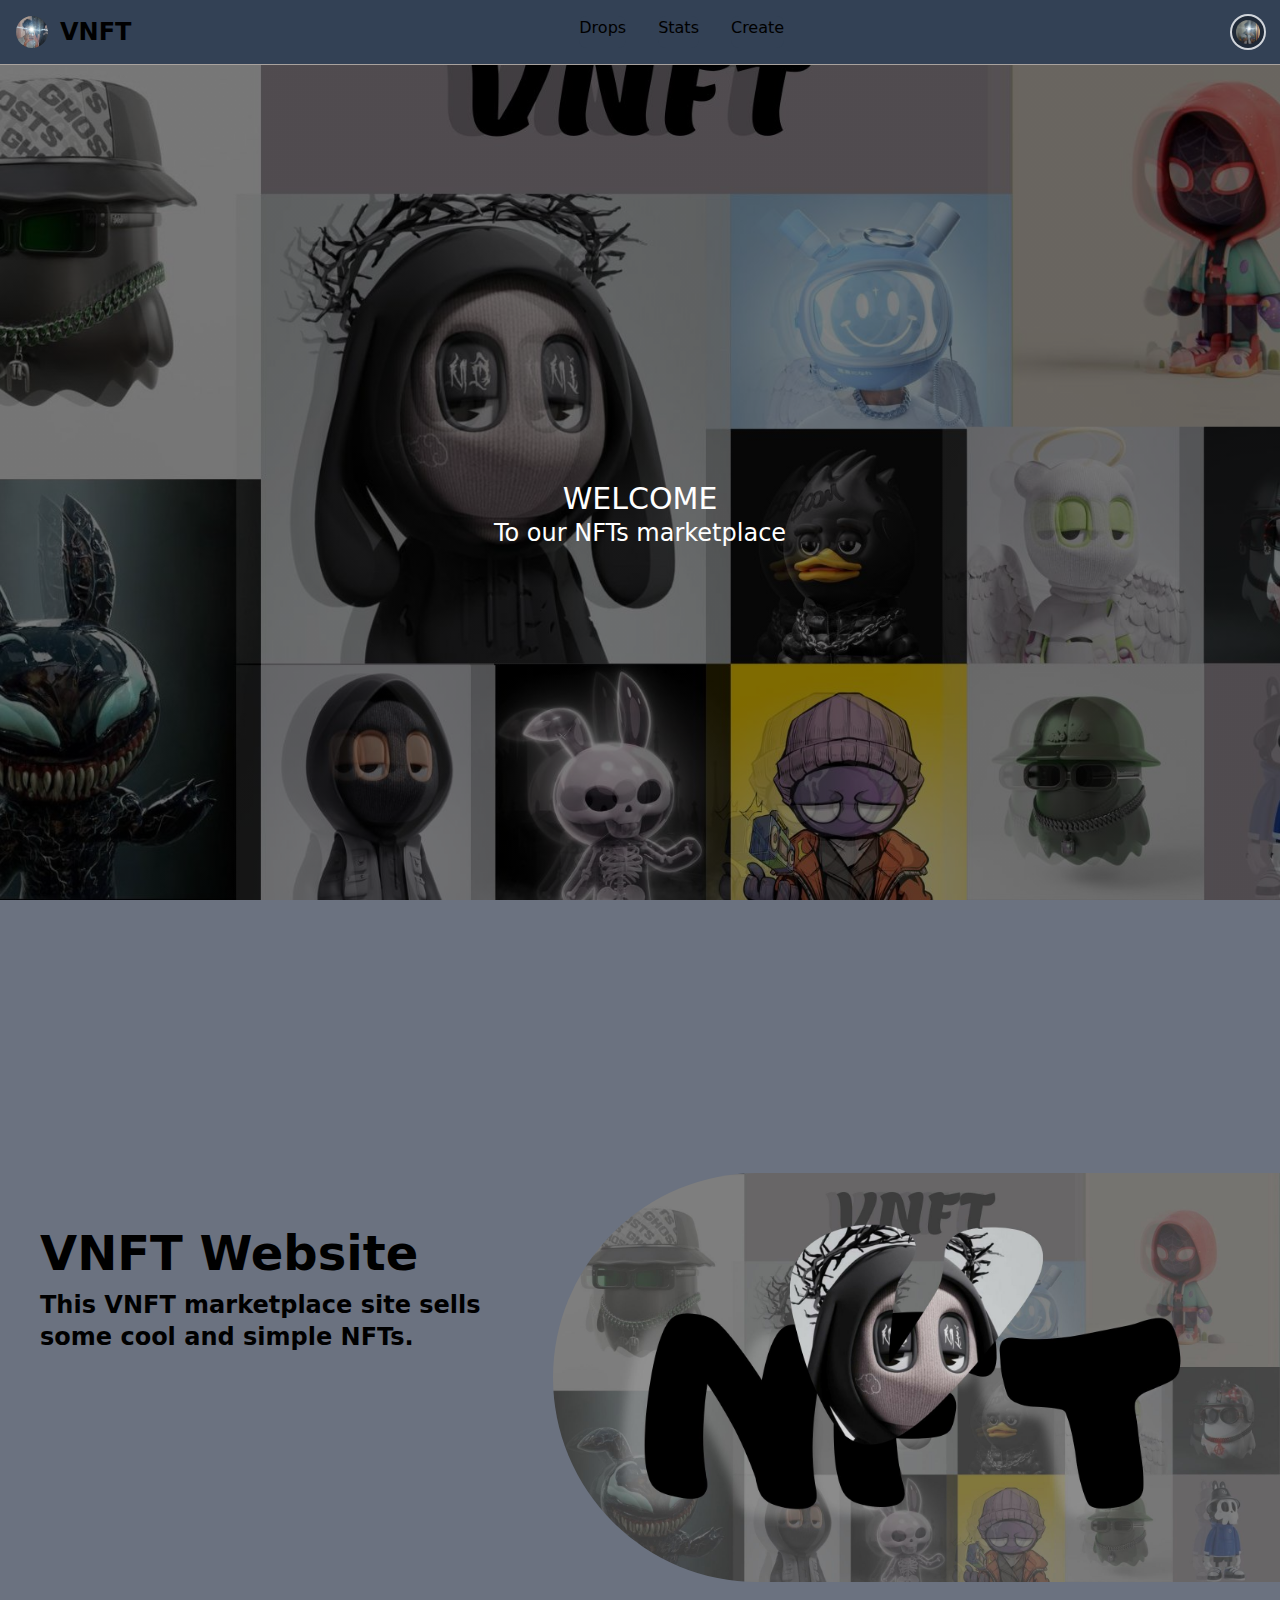
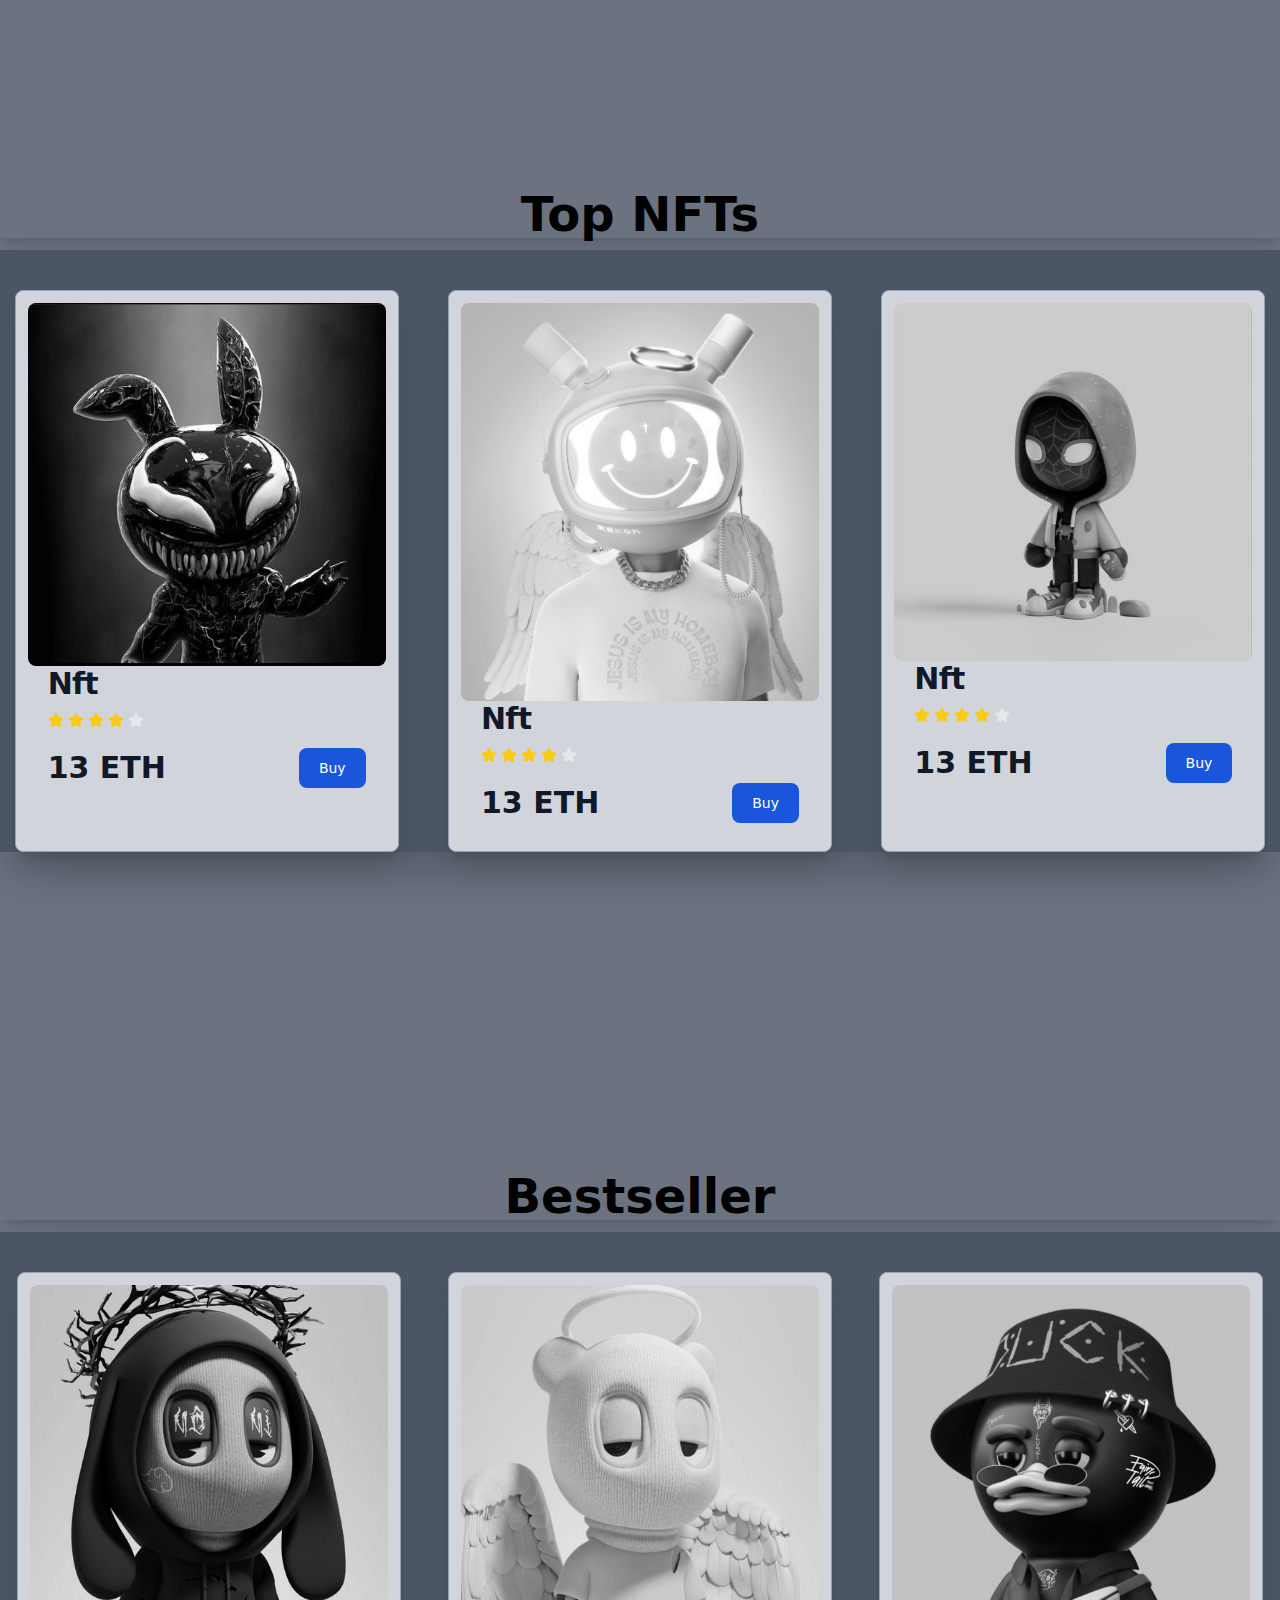
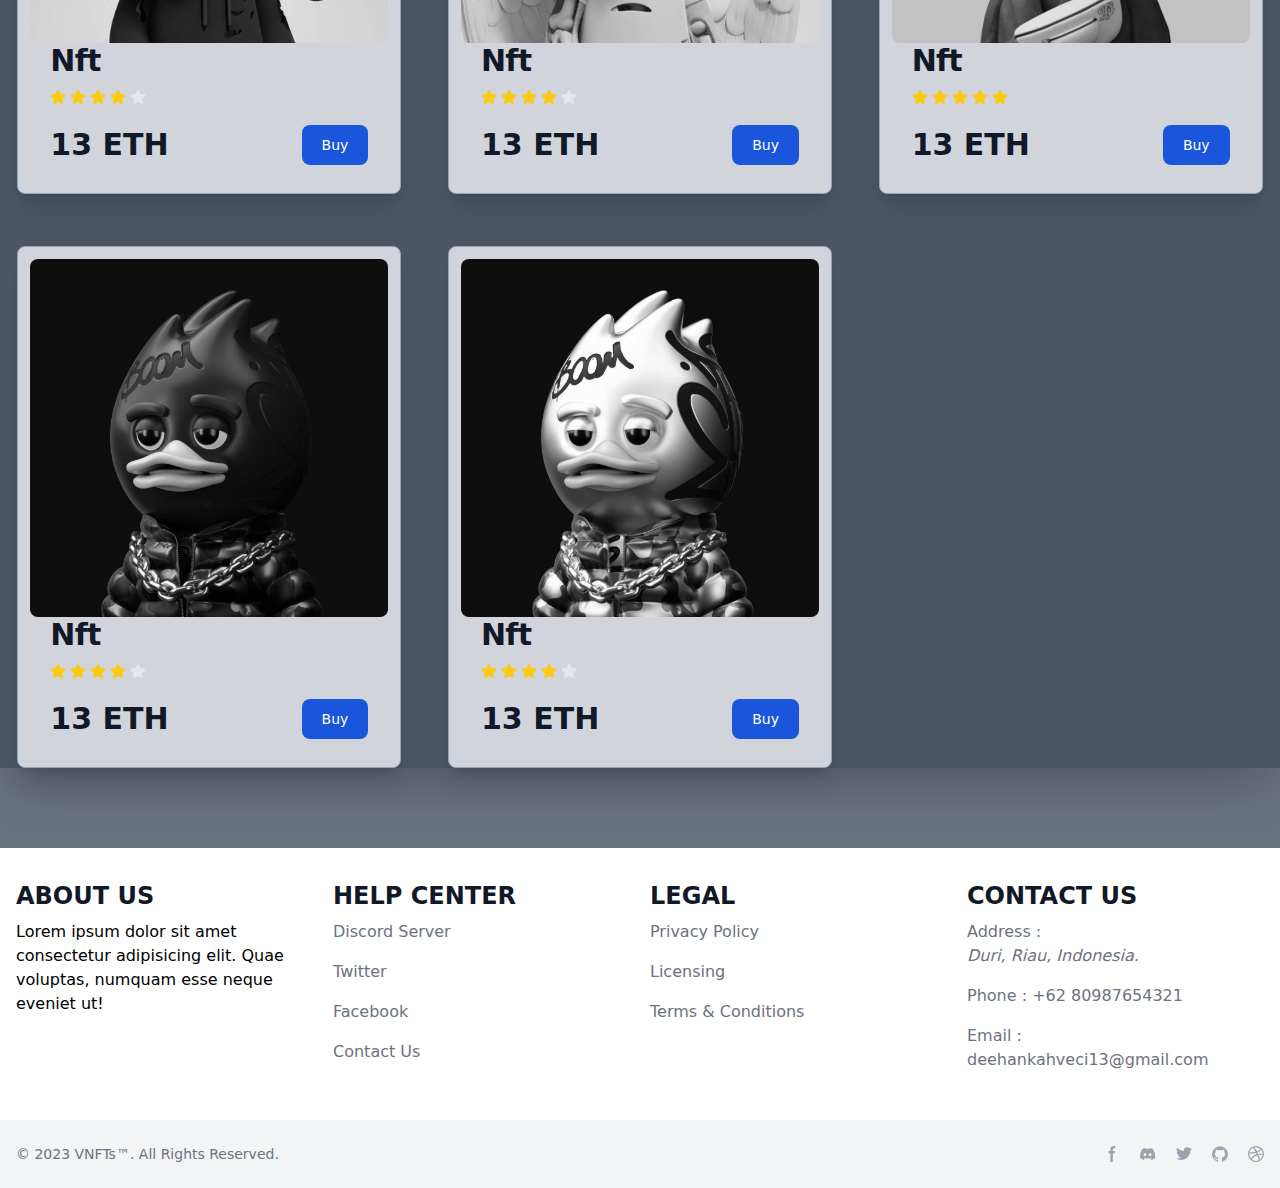
<file: src/public/index.html>
<!DOCTYPE html>
<html lang="en">

<head>
    <meta charset="UTF-8">
    <meta name="viewport" content="width=device-width, initial-scale=1.0">
    <title>VNFT</title>

    <link rel="stylesheet" href="./style.css">

    <link rel="stylesheet" href="https://cdnjs.cloudflare.com/ajax/libs/font-awesome/6.5.1/css/all.min.css"
        integrity="sha512-DTOQO9RWCH3ppGqcWaEA1BIZOC6xxalwEsw9c2QQeAIftl+Vegovlnee1c9QX4TctnWMn13TZye+giMm8e2LwA=="
        crossorigin="anonymous" referrerpolicy="no-referrer" />

</head>


<style>
    .banner {
        height: 100vh;
        background-image: linear-gradient(rgba(0, 0, 0, 0.5), rgba(0, 0, 0, 0.5)), url("./image/vnft.jpg");
        background-repeat: no-repeat;
        background-size: cover;
        background-position: center;
        background-attachment: fixed;
    }

    .banner-content {
        justify-content: center;
        align-items: center;
        height: 100%;
        display: flex;
        flex-direction: column;
        text-align: center;
    }
</style>


<body class="bg-gray-500">


    <!-- navbar -->
    <nav
        class="bg-slate-700 dark:bg-gray-900 static w-full z-20 top-0 start-0 border-b border-stone-400 dark:border-gray-600">
        <div class="max-w-screen-xl flex flex-wrap items-center justify-between mx-auto p-4">
            <a href="" class="flex items-center space-x-3 rtl:space-x-reverse">
                <img src="./image/KVC (12)agn.jpg" class="h-8 rounded-full" alt="Flowbite Logo">
                <span class="self-center text-2xl font-bold whitespace-nowrap dark:text-white">VNFT</span>
            </a>

            <div class="flex items-center md:order-2 space-x-3 md:space-x-0 rtl:space-x-reverse">
                <button type="button"
                    class="flex text-sm bg-gray-800 rounded-full md:me-0 focus:ring-4 focus:ring-gray-300 dark:focus:ring-gray-600"
                    id="user-menu-button" aria-expanded="false" data-dropdown-toggle="user-dropdown"
                    data-dropdown-placement="bottom">
                    <span class="sr-only">Open user menu</span>
                    <img class="w-8 h-8 p-1 rounded-full ring-2 ring-gray-300 dark:ring-gray-500"
                        src="./image/KVC (again).jpg" alt="user photo">
                </button>
                <!-- Dropdown menu -->
                <div class="z-50 hidden my-4 text-base list-none bg-slate-700 divide-y divide-gray-500 rounded-lg shadow dark:bg-gray-700 dark:divide-gray-600"
                    id="user-dropdown">
                    <div class="px-4 py-3">
                        <span class="block text-sm text-white dark:text-white">Deehan Kahveci</span>
                        <span
                            class="block text-sm  text-white truncate dark:text-gray-400">ahmeddeehanmurakahveci@gmail.com</span>
                    </div>
                    <ul class="py-2" aria-labelledby="user-menu-button">
                        <li>
                            <a href="#"
                                class="block px-4 py-2 text-sm text-white hover:bg-gray-100 dark:hover:bg-gray-600 dark:text-gray-200 hover:text-black">Dashboard</a>
                        </li>
                        <li>
                            <a href="#"
                                class="block px-4 py-2 text-sm text-white hover:bg-gray-100 dark:hover:bg-gray-600 dark:text-gray-200 hover:text-black">Settings</a>
                        </li>
                        <li>
                            <a href="#"
                                class="block px-4 py-2 text-sm text-white hover:bg-gray-100 dark:hover:bg-gray-600 dark:text-gray-200 hover:text-black">Sign
                                out</a>
                        </li>
                    </ul>
                </div>
                <button data-collapse-toggle="navbar-user" type="button"
                    class="inline-flex items-center p-2 w-10 h-10 justify-center text-sm text-gray-500 rounded-lg md:hidden hover:bg-gray-100 focus:outline-none focus:ring-2 focus:ring-gray-200 dark:text-gray-400 dark:hover:bg-gray-700 dark:focus:ring-gray-600"
                    aria-controls="navbar-user" aria-expanded="false">
                    <span class="sr-only">Open main menu</span>
                    <svg class="w-5 h-5" aria-hidden="true" xmlns="http://www.w3.org/2000/svg" fill="none"
                        viewBox="0 0 17 14">
                        <path stroke="currentColor" stroke-linecap="round" stroke-linejoin="round" stroke-width="2"
                            d="M1 1h15M1 7h15M1 13h15" />
                    </svg>
                </button>
            </div>
            <div class="items-center justify-between hidden w-full md:flex md:w-auto md:order-1" id="navbar-user">
                <ul
                    class="flex flex-col font-medium p-4 md:p-0 mt-4 border border-gray-100 rounded-lg bg-slate-700 md:space-x-8 rtl:space-x-reverse md:flex-row md:mt-0 md:border-0 md:bg-slate-700 dark:bg-gray-800 md:dark:bg-gray-900 dark:border-gray-700">

                    <!-- dropdown 1 -->
                    <button id="dropdownDefaultButton" data-dropdown-toggle="dropdown"
                        class="text-black bg-slate-700 rounded-lg text-medium text-center items-center"
                        type="button">Drops<svg class="w-2 h-2">
                            <path />
                        </svg>
                    </button>

                    <div id="dropdown"
                        class="z-10 hidden bg-slate-700 divide-y divide-gray-100 rounded-lg shadow w-44 dark:bg-gray-700">
                        <ul class="py-2 text-sm text-black dark:text-gray-200" aria-labelledby="dropdownDefaultButton">
                            <li>
                                <a href="#"
                                    class="block px-4 py-2 hover:bg-gray-100 dark:hover:bg-gray-300 dark:hover:text-white">Featured</a>
                            </li>
                            <li>
                                <a href="#"
                                    class="block px-4 py-2 hover:bg-gray-100 dark:hover:bg-gray-300 dark:hover:text-white">Learn
                                    more</a>
                            </li>
                        </ul>
                    </div>

                    <!-- dropdown 2 -->
                    <button id="dropdownDefaultButton2" data-dropdown-toggle="dropdown2"
                        class="text-black bg-slate-700 rounded-lg text-medium text-center items-center"
                        type="button">Stats<svg class="w-2 h-2">
                            <path />
                        </svg>
                    </button>

                    <div id="dropdown2"
                        class="z-10 hidden bg-slate-700 divide-y rounded-lg shadow w-44 dark:bg-gray-700">
                        <ul class="py-2 text-sm text-black dark:text-gray-200" aria-labelledby="dropdownDefaultButton2">
                            <li>
                                <a href="#"
                                    class="block px-4 py-2 hover:bg-gray-100 dark:hover:bg-gray-600 dark:hover:text-white">Rankings</a>
                            </li>
                            <li>
                                <a href="#"
                                    class="block px-4 py-2 hover:bg-gray-100 dark:hover:bg-gray-600 dark:hover:text-white">Activity</a>
                            </li>
                        </ul>
                    </div>

                    <!-- dropdown 3 -->
                    <button id="dropdownn"
                        class="text-black bg-slate-700 rounded-lg text-medium text-center items-center"
                        type="button">Create<svg class="w-2 h-2">
                            <path />
                        </svg>
                    </button>
                </ul>
            </div>
        </div>
    </nav>



    <!-- === BANNER === -->
    <div class="container-fluid gx-0">
        <div class="banner">
            <div class="banner-content text-white">
                <h1 class="text-3xl font-thin">WELCOME</h1>
                <h6 class="text-2xl font-thin">To our NFTs marketplace</h6>
            </div>
        </div>
    </div>

    <!-- container -->
    <div class="container mx-auto my-52 lg:flex sm:max-w-full md:max-w-full lg:max-w-full">
        <div class="px-6 lg:mt-10 lg:basis-1/2 md:max-w-full">
            <div class="py-4 max-w-xl mx-auto rounded-lg shadow-lg sm:shadow-lg md:shadow-lg lg:shadow-none px-4">
                <h2
                    class="text-1xl mb-3 font-bold text-center sm:text-center md:text-center  lg:text-left sm:text-2xl md:text-3xl lg:text-5xl">
                    VNFT Website
                </h2>
                <img src="./image/bg.jpg" alt="" class="rounded-lg lg:hidden">
                <p class="text-2xl sm:font-semibold md:text-2xl lg:text-2xl">This VNFT marketplace site sells some cool
                    and simple NFTs.</p>
            </div>
        </div>
        <div class="hidden lg:block lg:basis-2/3 lg:w-full">
            <img src="./image/bg.jpg" alt="" class="rounded-l-full w-full">
        </div>
    </div>


    <!-- Top Container -->
    <h2 class="text-center font-bold text-5xl mb-3 shadow-lg">Top NFTs</h2>

    <div class="bg-gray-600 gap-5 grid grid-cols-1 md:grid-cols-2 lg:grid-cols-3 mb-80 shadow-2xl">
        <!-- CARD -->
        <div
            class="p-3 mt-10 mx-auto w-full sm:max-w-sm md:max-w-md lg:max-w-sm max-w-md bg-gray-300 border border-slate-400 rounded-lg shadow-xl dark:bg-gray-800 dark:border-gray-700 hover:scale-105 transition-all ease-in duration-300">
            <figure
                class="relative max-w-sm transition-all duration-300 cursor-pointer filter grayscale hover:grayscale-0">
                <a href="#">
                    <img class="rounded-lg" src="./image/20.jpg" alt="image description">
                </a>
            </figure>
            <div class="px-5 pb-4">
                <a href="#">
                    <h5 class="text-3xl font-bold tracking-tight text-gray-900 dark:text-white">Nft</h5>
                </a>
                <div class="flex items-center mt-2.5 mb-5">
                    <div class="flex items-center space-x-1 rtl:space-x-reverse">
                        <svg class="w-4 h-4 text-yellow-300" aria-hidden="true" xmlns="http://www.w3.org/2000/svg"
                            fill="currentColor" viewBox="0 0 22 20">
                            <path
                                d="M20.924 7.625a1.523 1.523 0 0 0-1.238-1.044l-5.051-.734-2.259-4.577a1.534 1.534 0 0 0-2.752 0L7.365 5.847l-5.051.734A1.535 1.535 0 0 0 1.463 9.2l3.656 3.563-.863 5.031a1.532 1.532 0 0 0 2.226 1.616L11 17.033l4.518 2.375a1.534 1.534 0 0 0 2.226-1.617l-.863-5.03L20.537 9.2a1.523 1.523 0 0 0 .387-1.575Z" />
                        </svg>
                        <svg class="w-4 h-4 text-yellow-300" aria-hidden="true" xmlns="http://www.w3.org/2000/svg"
                            fill="currentColor" viewBox="0 0 22 20">
                            <path
                                d="M20.924 7.625a1.523 1.523 0 0 0-1.238-1.044l-5.051-.734-2.259-4.577a1.534 1.534 0 0 0-2.752 0L7.365 5.847l-5.051.734A1.535 1.535 0 0 0 1.463 9.2l3.656 3.563-.863 5.031a1.532 1.532 0 0 0 2.226 1.616L11 17.033l4.518 2.375a1.534 1.534 0 0 0 2.226-1.617l-.863-5.03L20.537 9.2a1.523 1.523 0 0 0 .387-1.575Z" />
                        </svg>
                        <svg class="w-4 h-4 text-yellow-300" aria-hidden="true" xmlns="http://www.w3.org/2000/svg"
                            fill="currentColor" viewBox="0 0 22 20">
                            <path
                                d="M20.924 7.625a1.523 1.523 0 0 0-1.238-1.044l-5.051-.734-2.259-4.577a1.534 1.534 0 0 0-2.752 0L7.365 5.847l-5.051.734A1.535 1.535 0 0 0 1.463 9.2l3.656 3.563-.863 5.031a1.532 1.532 0 0 0 2.226 1.616L11 17.033l4.518 2.375a1.534 1.534 0 0 0 2.226-1.617l-.863-5.03L20.537 9.2a1.523 1.523 0 0 0 .387-1.575Z" />
                        </svg>
                        <svg class="w-4 h-4 text-yellow-300" aria-hidden="true" xmlns="http://www.w3.org/2000/svg"
                            fill="currentColor" viewBox="0 0 22 20">
                            <path
                                d="M20.924 7.625a1.523 1.523 0 0 0-1.238-1.044l-5.051-.734-2.259-4.577a1.534 1.534 0 0 0-2.752 0L7.365 5.847l-5.051.734A1.535 1.535 0 0 0 1.463 9.2l3.656 3.563-.863 5.031a1.532 1.532 0 0 0 2.226 1.616L11 17.033l4.518 2.375a1.534 1.534 0 0 0 2.226-1.617l-.863-5.03L20.537 9.2a1.523 1.523 0 0 0 .387-1.575Z" />
                        </svg>
                        <svg class="w-4 h-4 text-gray-200 dark:text-gray-600" aria-hidden="true"
                            xmlns="http://www.w3.org/2000/svg" fill="currentColor" viewBox="0 0 22 20">
                            <path
                                d="M20.924 7.625a1.523 1.523 0 0 0-1.238-1.044l-5.051-.734-2.259-4.577a1.534 1.534 0 0 0-2.752 0L7.365 5.847l-5.051.734A1.535 1.535 0 0 0 1.463 9.2l3.656 3.563-.863 5.031a1.532 1.532 0 0 0 2.226 1.616L11 17.033l4.518 2.375a1.534 1.534 0 0 0 2.226-1.617l-.863-5.03L20.537 9.2a1.523 1.523 0 0 0 .387-1.575Z" />
                        </svg>
                    </div>
                </div>
                <div class="flex items-center justify-between">
                    <span class="text-3xl font-bold text-gray-900 dark:text-white">13 ETH</span>
                    <a href="#"
                        class="text-white bg-blue-700 hover:bg-blue-800 focus:ring-4 focus:outline-none focus:ring-blue-300 font-medium rounded-lg text-sm px-5 py-2.5 text-center dark:bg-blue-600 dark:hover:bg-blue-700 dark:focus:ring-blue-800 hover:scale-105 transition-all ease-in duration-150"><i
                            class="fa-solid fa-cart-shopping"></i> Buy</a>
                </div>
            </div>
        </div>
        <!-- CARD -->
        <div
            class="p-3 mt-10 mx-auto w-full sm:max-w-sm md:max-w-md lg:max-w-sm max-w-md bg-gray-300 border border-slate-400 rounded-lg shadow-xl dark:bg-gray-800 dark:border-gray-700 hover:scale-105 transition-all ease-in duration-300">
            <figure
                class="relative max-w-sm transition-all duration-300 cursor-pointer filter grayscale hover:grayscale-0">
                <a href="#">
                    <img class="rounded-lg" src="./image/29.jpg" alt="image description">
                </a>
            </figure>
            <div class="px-5 pb-4">
                <a href="#">
                    <h5 class="text-3xl font-bold tracking-tight text-gray-900 dark:text-white">Nft</h5>
                </a>
                <div class="flex items-center mt-2.5 mb-5">
                    <div class="flex items-center space-x-1 rtl:space-x-reverse">
                        <svg class="w-4 h-4 text-yellow-300" aria-hidden="true" xmlns="http://www.w3.org/2000/svg"
                            fill="currentColor" viewBox="0 0 22 20">
                            <path
                                d="M20.924 7.625a1.523 1.523 0 0 0-1.238-1.044l-5.051-.734-2.259-4.577a1.534 1.534 0 0 0-2.752 0L7.365 5.847l-5.051.734A1.535 1.535 0 0 0 1.463 9.2l3.656 3.563-.863 5.031a1.532 1.532 0 0 0 2.226 1.616L11 17.033l4.518 2.375a1.534 1.534 0 0 0 2.226-1.617l-.863-5.03L20.537 9.2a1.523 1.523 0 0 0 .387-1.575Z" />
                        </svg>
                        <svg class="w-4 h-4 text-yellow-300" aria-hidden="true" xmlns="http://www.w3.org/2000/svg"
                            fill="currentColor" viewBox="0 0 22 20">
                            <path
                                d="M20.924 7.625a1.523 1.523 0 0 0-1.238-1.044l-5.051-.734-2.259-4.577a1.534 1.534 0 0 0-2.752 0L7.365 5.847l-5.051.734A1.535 1.535 0 0 0 1.463 9.2l3.656 3.563-.863 5.031a1.532 1.532 0 0 0 2.226 1.616L11 17.033l4.518 2.375a1.534 1.534 0 0 0 2.226-1.617l-.863-5.03L20.537 9.2a1.523 1.523 0 0 0 .387-1.575Z" />
                        </svg>
                        <svg class="w-4 h-4 text-yellow-300" aria-hidden="true" xmlns="http://www.w3.org/2000/svg"
                            fill="currentColor" viewBox="0 0 22 20">
                            <path
                                d="M20.924 7.625a1.523 1.523 0 0 0-1.238-1.044l-5.051-.734-2.259-4.577a1.534 1.534 0 0 0-2.752 0L7.365 5.847l-5.051.734A1.535 1.535 0 0 0 1.463 9.2l3.656 3.563-.863 5.031a1.532 1.532 0 0 0 2.226 1.616L11 17.033l4.518 2.375a1.534 1.534 0 0 0 2.226-1.617l-.863-5.03L20.537 9.2a1.523 1.523 0 0 0 .387-1.575Z" />
                        </svg>
                        <svg class="w-4 h-4 text-yellow-300" aria-hidden="true" xmlns="http://www.w3.org/2000/svg"
                            fill="currentColor" viewBox="0 0 22 20">
                            <path
                                d="M20.924 7.625a1.523 1.523 0 0 0-1.238-1.044l-5.051-.734-2.259-4.577a1.534 1.534 0 0 0-2.752 0L7.365 5.847l-5.051.734A1.535 1.535 0 0 0 1.463 9.2l3.656 3.563-.863 5.031a1.532 1.532 0 0 0 2.226 1.616L11 17.033l4.518 2.375a1.534 1.534 0 0 0 2.226-1.617l-.863-5.03L20.537 9.2a1.523 1.523 0 0 0 .387-1.575Z" />
                        </svg>
                        <svg class="w-4 h-4 text-gray-200 dark:text-gray-600" aria-hidden="true"
                            xmlns="http://www.w3.org/2000/svg" fill="currentColor" viewBox="0 0 22 20">
                            <path
                                d="M20.924 7.625a1.523 1.523 0 0 0-1.238-1.044l-5.051-.734-2.259-4.577a1.534 1.534 0 0 0-2.752 0L7.365 5.847l-5.051.734A1.535 1.535 0 0 0 1.463 9.2l3.656 3.563-.863 5.031a1.532 1.532 0 0 0 2.226 1.616L11 17.033l4.518 2.375a1.534 1.534 0 0 0 2.226-1.617l-.863-5.03L20.537 9.2a1.523 1.523 0 0 0 .387-1.575Z" />
                        </svg>
                    </div>
                </div>
                <div class="flex items-center justify-between">
                    <span class="text-3xl font-bold text-gray-900 dark:text-white">13 ETH</span>
                    <a href="#"
                        class="text-white bg-blue-700 hover:bg-blue-800 focus:ring-4 focus:outline-none focus:ring-blue-300 font-medium rounded-lg text-sm px-5 py-2.5 text-center dark:bg-blue-600 dark:hover:bg-blue-700 dark:focus:ring-blue-800 hover:scale-105 transition-all ease-in duration-150"><i
                            class="fa-solid fa-cart-shopping"></i> Buy</a>
                </div>
            </div>
        </div>
        <!-- CARD -->
        <div
            class="p-3 mt-10 mx-auto w-full sm:max-w-sm md:max-w-md lg:max-w-sm max-w-md bg-gray-300 border border-slate-400 rounded-lg shadow-xl dark:bg-gray-800 dark:border-gray-700 hover:scale-105 transition-all ease-in duration-300">
            <figure
                class="relative max-w-sm transition-all duration-300 cursor-pointer filter grayscale hover:grayscale-0">
                <a href="#">
                    <img class="rounded-lg" src="./image/7.jpg" alt="image description">
                </a>
            </figure>
            <div class="px-5 pb-4">
                <a href="#">
                    <h5 class="text-3xl font-bold tracking-tight text-gray-900 dark:text-white">Nft</h5>
                </a>
                <div class="flex items-center mt-2.5 mb-5">
                    <div class="flex items-center space-x-1 rtl:space-x-reverse">
                        <svg class="w-4 h-4 text-yellow-300" aria-hidden="true" xmlns="http://www.w3.org/2000/svg"
                            fill="currentColor" viewBox="0 0 22 20">
                            <path
                                d="M20.924 7.625a1.523 1.523 0 0 0-1.238-1.044l-5.051-.734-2.259-4.577a1.534 1.534 0 0 0-2.752 0L7.365 5.847l-5.051.734A1.535 1.535 0 0 0 1.463 9.2l3.656 3.563-.863 5.031a1.532 1.532 0 0 0 2.226 1.616L11 17.033l4.518 2.375a1.534 1.534 0 0 0 2.226-1.617l-.863-5.03L20.537 9.2a1.523 1.523 0 0 0 .387-1.575Z" />
                        </svg>
                        <svg class="w-4 h-4 text-yellow-300" aria-hidden="true" xmlns="http://www.w3.org/2000/svg"
                            fill="currentColor" viewBox="0 0 22 20">
                            <path
                                d="M20.924 7.625a1.523 1.523 0 0 0-1.238-1.044l-5.051-.734-2.259-4.577a1.534 1.534 0 0 0-2.752 0L7.365 5.847l-5.051.734A1.535 1.535 0 0 0 1.463 9.2l3.656 3.563-.863 5.031a1.532 1.532 0 0 0 2.226 1.616L11 17.033l4.518 2.375a1.534 1.534 0 0 0 2.226-1.617l-.863-5.03L20.537 9.2a1.523 1.523 0 0 0 .387-1.575Z" />
                        </svg>
                        <svg class="w-4 h-4 text-yellow-300" aria-hidden="true" xmlns="http://www.w3.org/2000/svg"
                            fill="currentColor" viewBox="0 0 22 20">
                            <path
                                d="M20.924 7.625a1.523 1.523 0 0 0-1.238-1.044l-5.051-.734-2.259-4.577a1.534 1.534 0 0 0-2.752 0L7.365 5.847l-5.051.734A1.535 1.535 0 0 0 1.463 9.2l3.656 3.563-.863 5.031a1.532 1.532 0 0 0 2.226 1.616L11 17.033l4.518 2.375a1.534 1.534 0 0 0 2.226-1.617l-.863-5.03L20.537 9.2a1.523 1.523 0 0 0 .387-1.575Z" />
                        </svg>
                        <svg class="w-4 h-4 text-yellow-300" aria-hidden="true" xmlns="http://www.w3.org/2000/svg"
                            fill="currentColor" viewBox="0 0 22 20">
                            <path
                                d="M20.924 7.625a1.523 1.523 0 0 0-1.238-1.044l-5.051-.734-2.259-4.577a1.534 1.534 0 0 0-2.752 0L7.365 5.847l-5.051.734A1.535 1.535 0 0 0 1.463 9.2l3.656 3.563-.863 5.031a1.532 1.532 0 0 0 2.226 1.616L11 17.033l4.518 2.375a1.534 1.534 0 0 0 2.226-1.617l-.863-5.03L20.537 9.2a1.523 1.523 0 0 0 .387-1.575Z" />
                        </svg>
                        <svg class="w-4 h-4 text-gray-200 dark:text-gray-600" aria-hidden="true"
                            xmlns="http://www.w3.org/2000/svg" fill="currentColor" viewBox="0 0 22 20">
                            <path
                                d="M20.924 7.625a1.523 1.523 0 0 0-1.238-1.044l-5.051-.734-2.259-4.577a1.534 1.534 0 0 0-2.752 0L7.365 5.847l-5.051.734A1.535 1.535 0 0 0 1.463 9.2l3.656 3.563-.863 5.031a1.532 1.532 0 0 0 2.226 1.616L11 17.033l4.518 2.375a1.534 1.534 0 0 0 2.226-1.617l-.863-5.03L20.537 9.2a1.523 1.523 0 0 0 .387-1.575Z" />
                        </svg>
                    </div>
                </div>
                <div class="flex items-center justify-between">
                    <span class="text-3xl font-bold text-gray-900 dark:text-white">13 ETH</span>
                    <a href="#"
                        class="text-white bg-blue-700 hover:bg-blue-800 focus:ring-4 focus:outline-none focus:ring-blue-300 font-medium rounded-lg text-sm px-5 py-2.5 text-center dark:bg-blue-600 dark:hover:bg-blue-700 dark:focus:ring-blue-800 hover:scale-105 transition-all ease-in duration-150"><i
                            class="fa-solid fa-cart-shopping"></i> Buy</a>
                </div>
            </div>
        </div>
    </div>




    <!-- Card Container -->
    <h2 class="text-center font-bold text-5xl mb-3 shadow-lg">Bestseller</h2>
    <div class="bg-gray-600 gap-3 grid grid-cols-1 md:grid-cols-2 lg:grid-cols-3 mb-5 shadow-2xl">

        <!-- CARD -->
        <div
            class="p-3 mt-10 mx-auto w-full sm:max-w-sm md:max-w-md lg:max-w-sm max-w-md bg-gray-300 border border-slate-400 rounded-lg shadow-xl dark:bg-gray-800 dark:border-gray-700 hover:scale-105 transition-all ease-in duration-300">
            <figure
                class="relative max-w-sm transition-all duration-300 cursor-pointer filter grayscale hover:grayscale-0">
                <a href="#">
                    <img class="rounded-lg" src="./image/12.jpg" alt="image description">
                </a>
            </figure>
            <div class="px-5 pb-4">
                <a href="#">
                    <h5 class="text-3xl font-bold tracking-tight text-gray-900 dark:text-white">Nft</h5>
                </a>
                <div class="flex items-center mt-2.5 mb-5">
                    <div class="flex items-center space-x-1 rtl:space-x-reverse">
                        <svg class="w-4 h-4 text-yellow-300" aria-hidden="true" xmlns="http://www.w3.org/2000/svg"
                            fill="currentColor" viewBox="0 0 22 20">
                            <path
                                d="M20.924 7.625a1.523 1.523 0 0 0-1.238-1.044l-5.051-.734-2.259-4.577a1.534 1.534 0 0 0-2.752 0L7.365 5.847l-5.051.734A1.535 1.535 0 0 0 1.463 9.2l3.656 3.563-.863 5.031a1.532 1.532 0 0 0 2.226 1.616L11 17.033l4.518 2.375a1.534 1.534 0 0 0 2.226-1.617l-.863-5.03L20.537 9.2a1.523 1.523 0 0 0 .387-1.575Z" />
                        </svg>
                        <svg class="w-4 h-4 text-yellow-300" aria-hidden="true" xmlns="http://www.w3.org/2000/svg"
                            fill="currentColor" viewBox="0 0 22 20">
                            <path
                                d="M20.924 7.625a1.523 1.523 0 0 0-1.238-1.044l-5.051-.734-2.259-4.577a1.534 1.534 0 0 0-2.752 0L7.365 5.847l-5.051.734A1.535 1.535 0 0 0 1.463 9.2l3.656 3.563-.863 5.031a1.532 1.532 0 0 0 2.226 1.616L11 17.033l4.518 2.375a1.534 1.534 0 0 0 2.226-1.617l-.863-5.03L20.537 9.2a1.523 1.523 0 0 0 .387-1.575Z" />
                        </svg>
                        <svg class="w-4 h-4 text-yellow-300" aria-hidden="true" xmlns="http://www.w3.org/2000/svg"
                            fill="currentColor" viewBox="0 0 22 20">
                            <path
                                d="M20.924 7.625a1.523 1.523 0 0 0-1.238-1.044l-5.051-.734-2.259-4.577a1.534 1.534 0 0 0-2.752 0L7.365 5.847l-5.051.734A1.535 1.535 0 0 0 1.463 9.2l3.656 3.563-.863 5.031a1.532 1.532 0 0 0 2.226 1.616L11 17.033l4.518 2.375a1.534 1.534 0 0 0 2.226-1.617l-.863-5.03L20.537 9.2a1.523 1.523 0 0 0 .387-1.575Z" />
                        </svg>
                        <svg class="w-4 h-4 text-yellow-300" aria-hidden="true" xmlns="http://www.w3.org/2000/svg"
                            fill="currentColor" viewBox="0 0 22 20">
                            <path
                                d="M20.924 7.625a1.523 1.523 0 0 0-1.238-1.044l-5.051-.734-2.259-4.577a1.534 1.534 0 0 0-2.752 0L7.365 5.847l-5.051.734A1.535 1.535 0 0 0 1.463 9.2l3.656 3.563-.863 5.031a1.532 1.532 0 0 0 2.226 1.616L11 17.033l4.518 2.375a1.534 1.534 0 0 0 2.226-1.617l-.863-5.03L20.537 9.2a1.523 1.523 0 0 0 .387-1.575Z" />
                        </svg>
                        <svg class="w-4 h-4 text-gray-200 dark:text-gray-600" aria-hidden="true"
                            xmlns="http://www.w3.org/2000/svg" fill="currentColor" viewBox="0 0 22 20">
                            <path
                                d="M20.924 7.625a1.523 1.523 0 0 0-1.238-1.044l-5.051-.734-2.259-4.577a1.534 1.534 0 0 0-2.752 0L7.365 5.847l-5.051.734A1.535 1.535 0 0 0 1.463 9.2l3.656 3.563-.863 5.031a1.532 1.532 0 0 0 2.226 1.616L11 17.033l4.518 2.375a1.534 1.534 0 0 0 2.226-1.617l-.863-5.03L20.537 9.2a1.523 1.523 0 0 0 .387-1.575Z" />
                        </svg>
                    </div>
                </div>
                <div class="flex items-center justify-between">
                    <span class="text-3xl font-bold text-gray-900 dark:text-white">13 ETH</span>
                    <a href="#"
                        class="text-white bg-blue-700 hover:bg-blue-800 focus:ring-4 focus:outline-none focus:ring-blue-300 font-medium rounded-lg text-sm px-5 py-2.5 text-center dark:bg-blue-600 dark:hover:bg-blue-700 dark:focus:ring-blue-800 hover:scale-105 transition-all ease-in duration-150"><i
                            class="fa-solid fa-cart-shopping"></i> Buy</a>
                </div>
            </div>
        </div>

        <!-- CARD -->
        <div
            class="p-3 mt-10 mx-auto w-full sm:max-w-sm md:max-w-md lg:max-w-sm max-w-md bg-gray-300 border border-slate-400 rounded-lg shadow-xl dark:bg-gray-800 dark:border-gray-700 hover:scale-105 transition-all ease-in duration-300">
            <figure
                class="relative max-w-sm transition-all duration-300 cursor-pointer filter grayscale hover:grayscale-0">
                <a href="#">
                    <img class="rounded-lg" src="./image/11.jpg" alt="image description">
                </a>
            </figure>
            <div class="px-5 pb-4">
                <a href="#">
                    <h5 class="text-3xl font-bold tracking-tight text-gray-900 dark:text-white">Nft</h5>
                </a>
                <div class="flex items-center mt-2.5 mb-5">
                    <div class="flex items-center space-x-1 rtl:space-x-reverse">
                        <svg class="w-4 h-4 text-yellow-300" aria-hidden="true" xmlns="http://www.w3.org/2000/svg"
                            fill="currentColor" viewBox="0 0 22 20">
                            <path
                                d="M20.924 7.625a1.523 1.523 0 0 0-1.238-1.044l-5.051-.734-2.259-4.577a1.534 1.534 0 0 0-2.752 0L7.365 5.847l-5.051.734A1.535 1.535 0 0 0 1.463 9.2l3.656 3.563-.863 5.031a1.532 1.532 0 0 0 2.226 1.616L11 17.033l4.518 2.375a1.534 1.534 0 0 0 2.226-1.617l-.863-5.03L20.537 9.2a1.523 1.523 0 0 0 .387-1.575Z" />
                        </svg>
                        <svg class="w-4 h-4 text-yellow-300" aria-hidden="true" xmlns="http://www.w3.org/2000/svg"
                            fill="currentColor" viewBox="0 0 22 20">
                            <path
                                d="M20.924 7.625a1.523 1.523 0 0 0-1.238-1.044l-5.051-.734-2.259-4.577a1.534 1.534 0 0 0-2.752 0L7.365 5.847l-5.051.734A1.535 1.535 0 0 0 1.463 9.2l3.656 3.563-.863 5.031a1.532 1.532 0 0 0 2.226 1.616L11 17.033l4.518 2.375a1.534 1.534 0 0 0 2.226-1.617l-.863-5.03L20.537 9.2a1.523 1.523 0 0 0 .387-1.575Z" />
                        </svg>
                        <svg class="w-4 h-4 text-yellow-300" aria-hidden="true" xmlns="http://www.w3.org/2000/svg"
                            fill="currentColor" viewBox="0 0 22 20">
                            <path
                                d="M20.924 7.625a1.523 1.523 0 0 0-1.238-1.044l-5.051-.734-2.259-4.577a1.534 1.534 0 0 0-2.752 0L7.365 5.847l-5.051.734A1.535 1.535 0 0 0 1.463 9.2l3.656 3.563-.863 5.031a1.532 1.532 0 0 0 2.226 1.616L11 17.033l4.518 2.375a1.534 1.534 0 0 0 2.226-1.617l-.863-5.03L20.537 9.2a1.523 1.523 0 0 0 .387-1.575Z" />
                        </svg>
                        <svg class="w-4 h-4 text-yellow-300" aria-hidden="true" xmlns="http://www.w3.org/2000/svg"
                            fill="currentColor" viewBox="0 0 22 20">
                            <path
                                d="M20.924 7.625a1.523 1.523 0 0 0-1.238-1.044l-5.051-.734-2.259-4.577a1.534 1.534 0 0 0-2.752 0L7.365 5.847l-5.051.734A1.535 1.535 0 0 0 1.463 9.2l3.656 3.563-.863 5.031a1.532 1.532 0 0 0 2.226 1.616L11 17.033l4.518 2.375a1.534 1.534 0 0 0 2.226-1.617l-.863-5.03L20.537 9.2a1.523 1.523 0 0 0 .387-1.575Z" />
                        </svg>
                        <svg class="w-4 h-4 text-gray-200 dark:text-gray-600" aria-hidden="true"
                            xmlns="http://www.w3.org/2000/svg" fill="currentColor" viewBox="0 0 22 20">
                            <path
                                d="M20.924 7.625a1.523 1.523 0 0 0-1.238-1.044l-5.051-.734-2.259-4.577a1.534 1.534 0 0 0-2.752 0L7.365 5.847l-5.051.734A1.535 1.535 0 0 0 1.463 9.2l3.656 3.563-.863 5.031a1.532 1.532 0 0 0 2.226 1.616L11 17.033l4.518 2.375a1.534 1.534 0 0 0 2.226-1.617l-.863-5.03L20.537 9.2a1.523 1.523 0 0 0 .387-1.575Z" />
                        </svg>
                    </div>
                </div>
                <div class="flex items-center justify-between">
                    <span class="text-3xl font-bold text-gray-900 dark:text-white">13 ETH</span>
                    <a href="#"
                        class="text-white bg-blue-700 hover:bg-blue-800 focus:ring-4 focus:outline-none focus:ring-blue-300 font-medium rounded-lg text-sm px-5 py-2.5 text-center dark:bg-blue-600 dark:hover:bg-blue-700 dark:focus:ring-blue-800 hover:scale-105 transition-all ease-in duration-150"><i
                            class="fa-solid fa-cart-shopping"></i> Buy</a>
                </div>
            </div>
        </div>

        <!-- CARD -->
        <div
            class="p-3 mt-10 mx-auto w-full sm:max-w-sm md:max-w-md lg:max-w-sm max-w-md bg-gray-300 border border-slate-400 rounded-lg shadow-xl dark:bg-gray-800 dark:border-gray-700 hover:scale-105 transition-all ease-in duration-300">
            <figure
                class="relative max-w-sm transition-all duration-300 cursor-pointer filter grayscale hover:grayscale-0">
                <a href="#">
                    <img class="rounded-lg" src="./image/17.jpg" alt="image description">
                </a>
            </figure>
            <div class="px-5 pb-4">
                <a href="#">
                    <h5 class="text-3xl font-bold tracking-tight text-gray-900 dark:text-white">Nft</h5>
                </a>
                <div class="flex items-center mt-2.5 mb-5">
                    <div class="flex items-center space-x-1 rtl:space-x-reverse">
                        <svg class="w-4 h-4 text-yellow-300" aria-hidden="true" xmlns="http://www.w3.org/2000/svg"
                            fill="currentColor" viewBox="0 0 22 20">
                            <path
                                d="M20.924 7.625a1.523 1.523 0 0 0-1.238-1.044l-5.051-.734-2.259-4.577a1.534 1.534 0 0 0-2.752 0L7.365 5.847l-5.051.734A1.535 1.535 0 0 0 1.463 9.2l3.656 3.563-.863 5.031a1.532 1.532 0 0 0 2.226 1.616L11 17.033l4.518 2.375a1.534 1.534 0 0 0 2.226-1.617l-.863-5.03L20.537 9.2a1.523 1.523 0 0 0 .387-1.575Z" />
                        </svg>
                        <svg class="w-4 h-4 text-yellow-300" aria-hidden="true" xmlns="http://www.w3.org/2000/svg"
                            fill="currentColor" viewBox="0 0 22 20">
                            <path
                                d="M20.924 7.625a1.523 1.523 0 0 0-1.238-1.044l-5.051-.734-2.259-4.577a1.534 1.534 0 0 0-2.752 0L7.365 5.847l-5.051.734A1.535 1.535 0 0 0 1.463 9.2l3.656 3.563-.863 5.031a1.532 1.532 0 0 0 2.226 1.616L11 17.033l4.518 2.375a1.534 1.534 0 0 0 2.226-1.617l-.863-5.03L20.537 9.2a1.523 1.523 0 0 0 .387-1.575Z" />
                        </svg>
                        <svg class="w-4 h-4 text-yellow-300" aria-hidden="true" xmlns="http://www.w3.org/2000/svg"
                            fill="currentColor" viewBox="0 0 22 20">
                            <path
                                d="M20.924 7.625a1.523 1.523 0 0 0-1.238-1.044l-5.051-.734-2.259-4.577a1.534 1.534 0 0 0-2.752 0L7.365 5.847l-5.051.734A1.535 1.535 0 0 0 1.463 9.2l3.656 3.563-.863 5.031a1.532 1.532 0 0 0 2.226 1.616L11 17.033l4.518 2.375a1.534 1.534 0 0 0 2.226-1.617l-.863-5.03L20.537 9.2a1.523 1.523 0 0 0 .387-1.575Z" />
                        </svg>
                        <svg class="w-4 h-4 text-yellow-300" aria-hidden="true" xmlns="http://www.w3.org/2000/svg"
                            fill="currentColor" viewBox="0 0 22 20">
                            <path
                                d="M20.924 7.625a1.523 1.523 0 0 0-1.238-1.044l-5.051-.734-2.259-4.577a1.534 1.534 0 0 0-2.752 0L7.365 5.847l-5.051.734A1.535 1.535 0 0 0 1.463 9.2l3.656 3.563-.863 5.031a1.532 1.532 0 0 0 2.226 1.616L11 17.033l4.518 2.375a1.534 1.534 0 0 0 2.226-1.617l-.863-5.03L20.537 9.2a1.523 1.523 0 0 0 .387-1.575Z" />
                        </svg>
                        <svg class="w-4 h-4 text-yellow-300" aria-hidden="true" xmlns="http://www.w3.org/2000/svg"
                            fill="currentColor" viewBox="0 0 22 20">
                            <path
                                d="M20.924 7.625a1.523 1.523 0 0 0-1.238-1.044l-5.051-.734-2.259-4.577a1.534 1.534 0 0 0-2.752 0L7.365 5.847l-5.051.734A1.535 1.535 0 0 0 1.463 9.2l3.656 3.563-.863 5.031a1.532 1.532 0 0 0 2.226 1.616L11 17.033l4.518 2.375a1.534 1.534 0 0 0 2.226-1.617l-.863-5.03L20.537 9.2a1.523 1.523 0 0 0 .387-1.575Z" />
                        </svg>

                    </div>
                </div>
                <div class="flex items-center justify-between">
                    <span class="text-3xl font-bold text-gray-900 dark:text-white">13 ETH</span>
                    <a href="#"
                        class="text-white bg-blue-700 hover:bg-blue-800 focus:ring-4 focus:outline-none focus:ring-blue- hover:scale-105 transition-all ease-in duration-150300 font-medium rounded-lg text-sm px-5 py-2.5 text-center dark:bg-blue-600 dark:hover:bg-blue-700 dark:focus:ring-blue-800"><i
                            class="fa-solid fa-cart-shopping"></i> Buy</a>
                </div>
            </div>
        </div>

        <!-- CARD -->
        <div
            class="p-3 mt-10 mx-auto w-full sm:max-w-sm md:max-w-md lg:max-w-sm max-w-md bg-gray-300 border border-slate-400 rounded-lg shadow-xl dark:bg-gray-800 dark:border-gray-700 hover:scale-105 transition-all ease-in duration-300">
            <figure
                class="relative max-w-sm transition-all duration-300 cursor-pointer filter grayscale hover:grayscale-0">
                <a href="#">
                    <img class="rounded-lg" src="./image/19.jpg" alt="image description">
                </a>
            </figure>
            <div class="px-5 pb-4">
                <a href="#">
                    <h5 class="text-3xl font-bold tracking-tight text-gray-900 dark:text-white">Nft</h5>
                </a>
                <div class="flex items-center mt-2.5 mb-5">
                    <div class="flex items-center space-x-1 rtl:space-x-reverse">
                        <svg class="w-4 h-4 text-yellow-300" aria-hidden="true" xmlns="http://www.w3.org/2000/svg"
                            fill="currentColor" viewBox="0 0 22 20">
                            <path
                                d="M20.924 7.625a1.523 1.523 0 0 0-1.238-1.044l-5.051-.734-2.259-4.577a1.534 1.534 0 0 0-2.752 0L7.365 5.847l-5.051.734A1.535 1.535 0 0 0 1.463 9.2l3.656 3.563-.863 5.031a1.532 1.532 0 0 0 2.226 1.616L11 17.033l4.518 2.375a1.534 1.534 0 0 0 2.226-1.617l-.863-5.03L20.537 9.2a1.523 1.523 0 0 0 .387-1.575Z" />
                        </svg>
                        <svg class="w-4 h-4 text-yellow-300" aria-hidden="true" xmlns="http://www.w3.org/2000/svg"
                            fill="currentColor" viewBox="0 0 22 20">
                            <path
                                d="M20.924 7.625a1.523 1.523 0 0 0-1.238-1.044l-5.051-.734-2.259-4.577a1.534 1.534 0 0 0-2.752 0L7.365 5.847l-5.051.734A1.535 1.535 0 0 0 1.463 9.2l3.656 3.563-.863 5.031a1.532 1.532 0 0 0 2.226 1.616L11 17.033l4.518 2.375a1.534 1.534 0 0 0 2.226-1.617l-.863-5.03L20.537 9.2a1.523 1.523 0 0 0 .387-1.575Z" />
                        </svg>
                        <svg class="w-4 h-4 text-yellow-300" aria-hidden="true" xmlns="http://www.w3.org/2000/svg"
                            fill="currentColor" viewBox="0 0 22 20">
                            <path
                                d="M20.924 7.625a1.523 1.523 0 0 0-1.238-1.044l-5.051-.734-2.259-4.577a1.534 1.534 0 0 0-2.752 0L7.365 5.847l-5.051.734A1.535 1.535 0 0 0 1.463 9.2l3.656 3.563-.863 5.031a1.532 1.532 0 0 0 2.226 1.616L11 17.033l4.518 2.375a1.534 1.534 0 0 0 2.226-1.617l-.863-5.03L20.537 9.2a1.523 1.523 0 0 0 .387-1.575Z" />
                        </svg>
                        <svg class="w-4 h-4 text-yellow-300" aria-hidden="true" xmlns="http://www.w3.org/2000/svg"
                            fill="currentColor" viewBox="0 0 22 20">
                            <path
                                d="M20.924 7.625a1.523 1.523 0 0 0-1.238-1.044l-5.051-.734-2.259-4.577a1.534 1.534 0 0 0-2.752 0L7.365 5.847l-5.051.734A1.535 1.535 0 0 0 1.463 9.2l3.656 3.563-.863 5.031a1.532 1.532 0 0 0 2.226 1.616L11 17.033l4.518 2.375a1.534 1.534 0 0 0 2.226-1.617l-.863-5.03L20.537 9.2a1.523 1.523 0 0 0 .387-1.575Z" />
                        </svg>
                        <svg class="w-4 h-4 text-gray-200 dark:text-gray-600" aria-hidden="true"
                            xmlns="http://www.w3.org/2000/svg" fill="currentColor" viewBox="0 0 22 20">
                            <path
                                d="M20.924 7.625a1.523 1.523 0 0 0-1.238-1.044l-5.051-.734-2.259-4.577a1.534 1.534 0 0 0-2.752 0L7.365 5.847l-5.051.734A1.535 1.535 0 0 0 1.463 9.2l3.656 3.563-.863 5.031a1.532 1.532 0 0 0 2.226 1.616L11 17.033l4.518 2.375a1.534 1.534 0 0 0 2.226-1.617l-.863-5.03L20.537 9.2a1.523 1.523 0 0 0 .387-1.575Z" />
                        </svg>
                    </div>
                </div>
                <div class="flex items-center justify-between">
                    <span class="text-3xl font-bold text-gray-900 dark:text-white">13 ETH</span>
                    <a href="#"
                        class="text-white bg-blue-700 hover:bg-blue-800 focus:ring-4 focus:outline-none focus:ring-blue-300 font-medium rounded-lg text-sm px-5 py-2.5 text-center dark:bg-blue-600 dark:hover:bg-blue-700 dark:focus:ring-blue-800 hover:scale-105 transition-all ease-in duration-150"><i
                            class="fa-solid fa-cart-shopping"></i> Buy</a>
                </div>
            </div>
        </div>

        <!-- CARD -->
        <div
            class="p-3 mt-10 mx-auto w-full sm:max-w-sm md:max-w-md lg:max-w-sm max-w-md bg-gray-300 border border-slate-400 rounded-lg shadow-xl dark:bg-gray-800 dark:border-gray-700 hover:scale-105 transition-all ease-in duration-300">
            <figure
                class="relative max-w-sm transition-all duration-300 cursor-pointer filter grayscale hover:grayscale-0">
                <a href="#">
                    <img class="rounded-lg" src="./image/18.jpg" alt="image description">
                </a>
            </figure>
            <div class="px-5 pb-4">
                <a href="#">
                    <h5 class="text-3xl font-bold tracking-tight text-gray-900 dark:text-white">Nft</h5>
                </a>
                <div class="flex items-center mt-2.5 mb-5">
                    <div class="flex items-center space-x-1 rtl:space-x-reverse">
                        <svg class="w-4 h-4 text-yellow-300" aria-hidden="true" xmlns="http://www.w3.org/2000/svg"
                            fill="currentColor" viewBox="0 0 22 20">
                            <path
                                d="M20.924 7.625a1.523 1.523 0 0 0-1.238-1.044l-5.051-.734-2.259-4.577a1.534 1.534 0 0 0-2.752 0L7.365 5.847l-5.051.734A1.535 1.535 0 0 0 1.463 9.2l3.656 3.563-.863 5.031a1.532 1.532 0 0 0 2.226 1.616L11 17.033l4.518 2.375a1.534 1.534 0 0 0 2.226-1.617l-.863-5.03L20.537 9.2a1.523 1.523 0 0 0 .387-1.575Z" />
                        </svg>
                        <svg class="w-4 h-4 text-yellow-300" aria-hidden="true" xmlns="http://www.w3.org/2000/svg"
                            fill="currentColor" viewBox="0 0 22 20">
                            <path
                                d="M20.924 7.625a1.523 1.523 0 0 0-1.238-1.044l-5.051-.734-2.259-4.577a1.534 1.534 0 0 0-2.752 0L7.365 5.847l-5.051.734A1.535 1.535 0 0 0 1.463 9.2l3.656 3.563-.863 5.031a1.532 1.532 0 0 0 2.226 1.616L11 17.033l4.518 2.375a1.534 1.534 0 0 0 2.226-1.617l-.863-5.03L20.537 9.2a1.523 1.523 0 0 0 .387-1.575Z" />
                        </svg>
                        <svg class="w-4 h-4 text-yellow-300" aria-hidden="true" xmlns="http://www.w3.org/2000/svg"
                            fill="currentColor" viewBox="0 0 22 20">
                            <path
                                d="M20.924 7.625a1.523 1.523 0 0 0-1.238-1.044l-5.051-.734-2.259-4.577a1.534 1.534 0 0 0-2.752 0L7.365 5.847l-5.051.734A1.535 1.535 0 0 0 1.463 9.2l3.656 3.563-.863 5.031a1.532 1.532 0 0 0 2.226 1.616L11 17.033l4.518 2.375a1.534 1.534 0 0 0 2.226-1.617l-.863-5.03L20.537 9.2a1.523 1.523 0 0 0 .387-1.575Z" />
                        </svg>
                        <svg class="w-4 h-4 text-yellow-300" aria-hidden="true" xmlns="http://www.w3.org/2000/svg"
                            fill="currentColor" viewBox="0 0 22 20">
                            <path
                                d="M20.924 7.625a1.523 1.523 0 0 0-1.238-1.044l-5.051-.734-2.259-4.577a1.534 1.534 0 0 0-2.752 0L7.365 5.847l-5.051.734A1.535 1.535 0 0 0 1.463 9.2l3.656 3.563-.863 5.031a1.532 1.532 0 0 0 2.226 1.616L11 17.033l4.518 2.375a1.534 1.534 0 0 0 2.226-1.617l-.863-5.03L20.537 9.2a1.523 1.523 0 0 0 .387-1.575Z" />
                        </svg>
                        <svg class="w-4 h-4 text-gray-200 dark:text-gray-600" aria-hidden="true"
                            xmlns="http://www.w3.org/2000/svg" fill="currentColor" viewBox="0 0 22 20">
                            <path
                                d="M20.924 7.625a1.523 1.523 0 0 0-1.238-1.044l-5.051-.734-2.259-4.577a1.534 1.534 0 0 0-2.752 0L7.365 5.847l-5.051.734A1.535 1.535 0 0 0 1.463 9.2l3.656 3.563-.863 5.031a1.532 1.532 0 0 0 2.226 1.616L11 17.033l4.518 2.375a1.534 1.534 0 0 0 2.226-1.617l-.863-5.03L20.537 9.2a1.523 1.523 0 0 0 .387-1.575Z" />
                        </svg>
                    </div>
                </div>
                <div class="flex items-center justify-between">
                    <span class="text-3xl font-bold text-gray-900 dark:text-white">13 ETH</span>
                    <a href="#"
                        class="text-white bg-blue-700 hover:bg-blue-800 focus:ring-4 focus:outline-none focus:ring-blue-300 font-medium rounded-lg text-sm px-5 py-2.5 text-center dark:bg-blue-600 dark:hover:bg-blue-700 dark:focus:ring-blue-800 hover:scale-105 transition-all ease-in duration-150"><i
                            class="fa-solid fa-cart-shopping"></i> Buy</a>
                </div>
            </div>
        </div>


    </div>





    <!-- FOOTER -->
    <footer class="mt-20 bg-white dark:bg-gray-900">
        <div class="mx-auto w-full max-w-screen-xl">
            <div class="grid grid-cols-2 gap-5 px-4 py-6 lg:py-8 md:grid-cols-4">
                <div>
                    <h2 class="mb-2 text-2xl font-bold text-gray-900 uppercase dark:text-white">About Us</h2>
                    <p>Lorem ipsum dolor sit amet consectetur adipisicing elit. Quae voluptas, numquam esse neque
                        eveniet ut!</p>
                </div>
                <div>
                    <h2 class="mb-2 text-2xl font-bold text-gray-900 uppercase dark:text-white">Help center</h2>
                    <ul class="text-gray-500 dark:text-gray-400 font-medium">
                        <li class="mb-4">
                            <a href="#" class="hover:underline">Discord Server</a>
                        </li>
                        <li class="mb-4">
                            <a href="#" class="hover:underline">Twitter</a>
                        </li>
                        <li class="mb-4">
                            <a href="#" class="hover:underline">Facebook</a>
                        </li>
                        <li class="mb-4">
                            <a href="#" class="hover:underline">Contact Us</a>
                        </li>
                    </ul>
                </div>
                <div>
                    <h2 class="mb-2 text-2xl font-bold text-gray-900 uppercase dark:text-white">Legal</h2>
                    <ul class="text-gray-500 dark:text-gray-400 font-medium">
                        <li class="mb-4">
                            <a href="#" class="hover:underline">Privacy Policy</a>
                        </li>
                        <li class="mb-4">
                            <a href="#" class="hover:underline">Licensing</a>
                        </li>
                        <li class="mb-4">
                            <a href="#" class="hover:underline">Terms &amp; Conditions</a>
                        </li>
                    </ul>
                </div>
                <div>
                    <h2 class="mb-2 text-2xl font-bold text-gray-900 uppercase dark:text-white">Contact Us</h2>
                    <ul class="text-gray-500 dark:text-gray-400 font-medium">
                        <li class="mb-4">
                            <a href="#" class="hover:underline">Address :<Address>Duri, Riau, Indonesia.</Address></a>
                        </li>
                        <li class="mb-4">
                            <a href="#" class="hover:underline">Phone : +62 80987654321</a>
                        </li>
                        <li class="mb-4">
                            <a href="#" class="hover:underline">Email : deehankahveci13@gmail.com</a>
                        </li>
                    </ul>
                </div>
            </div>
            <div class="px-4 py-6 bg-gray-100 dark:bg-gray-700 md:flex md:items-center md:justify-between">
                <span class="text-sm text-gray-500 dark:text-gray-300 sm:text-center">© 2023 <a
                        href="">VNFTs™</a>. All Rights Reserved.
                </span>
                <div class="flex mt-4 sm:justify-center md:mt-0 space-x-5 rtl:space-x-reverse">
                    <a href="#" class="text-gray-400 hover:text-gray-900 dark:hover:text-white">
                        <svg class="w-4 h-4" aria-hidden="true" xmlns="http://www.w3.org/2000/svg" fill="currentColor"
                            viewBox="0 0 8 19">
                            <path fill-rule="evenodd"
                                d="M6.135 3H8V0H6.135a4.147 4.147 0 0 0-4.142 4.142V6H0v3h2v9.938h3V9h2.021l.592-3H5V3.591A.6.6 0 0 1 5.592 3h.543Z"
                                clip-rule="evenodd" />
                        </svg>
                        <span class="sr-only">Facebook page</span>
                    </a>
                    <a href="#" class="text-gray-400 hover:text-gray-900 dark:hover:text-white">
                        <svg class="w-4 h-4" aria-hidden="true" xmlns="http://www.w3.org/2000/svg" fill="currentColor"
                            viewBox="0 0 21 16">
                            <path
                                d="M16.942 1.556a16.3 16.3 0 0 0-4.126-1.3 12.04 12.04 0 0 0-.529 1.1 15.175 15.175 0 0 0-4.573 0 11.585 11.585 0 0 0-.535-1.1 16.274 16.274 0 0 0-4.129 1.3A17.392 17.392 0 0 0 .182 13.218a15.785 15.785 0 0 0 4.963 2.521c.41-.564.773-1.16 1.084-1.785a10.63 10.63 0 0 1-1.706-.83c.143-.106.283-.217.418-.33a11.664 11.664 0 0 0 10.118 0c.137.113.277.224.418.33-.544.328-1.116.606-1.71.832a12.52 12.52 0 0 0 1.084 1.785 16.46 16.46 0 0 0 5.064-2.595 17.286 17.286 0 0 0-2.973-11.59ZM6.678 10.813a1.941 1.941 0 0 1-1.8-2.045 1.93 1.93 0 0 1 1.8-2.047 1.919 1.919 0 0 1 1.8 2.047 1.93 1.93 0 0 1-1.8 2.045Zm6.644 0a1.94 1.94 0 0 1-1.8-2.045 1.93 1.93 0 0 1 1.8-2.047 1.918 1.918 0 0 1 1.8 2.047 1.93 1.93 0 0 1-1.8 2.045Z" />
                        </svg>
                        <span class="sr-only">Discord community</span>
                    </a>
                    <a href="#" class="text-gray-400 hover:text-gray-900 dark:hover:text-white">
                        <svg class="w-4 h-4" aria-hidden="true" xmlns="http://www.w3.org/2000/svg" fill="currentColor"
                            viewBox="0 0 20 17">
                            <path fill-rule="evenodd"
                                d="M20 1.892a8.178 8.178 0 0 1-2.355.635 4.074 4.074 0 0 0 1.8-2.235 8.344 8.344 0 0 1-2.605.98A4.13 4.13 0 0 0 13.85 0a4.068 4.068 0 0 0-4.1 4.038 4 4 0 0 0 .105.919A11.705 11.705 0 0 1 1.4.734a4.006 4.006 0 0 0 1.268 5.392 4.165 4.165 0 0 1-1.859-.5v.05A4.057 4.057 0 0 0 4.1 9.635a4.19 4.19 0 0 1-1.856.07 4.108 4.108 0 0 0 3.831 2.807A8.36 8.36 0 0 1 0 14.184 11.732 11.732 0 0 0 6.291 16 11.502 11.502 0 0 0 17.964 4.5c0-.177 0-.35-.012-.523A8.143 8.143 0 0 0 20 1.892Z"
                                clip-rule="evenodd" />
                        </svg>
                        <span class="sr-only">Twitter page</span>
                    </a>
                    <a href="#" class="text-gray-400 hover:text-gray-900 dark:hover:text-white">
                        <svg class="w-4 h-4" aria-hidden="true" xmlns="http://www.w3.org/2000/svg" fill="currentColor"
                            viewBox="0 0 20 20">
                            <path fill-rule="evenodd"
                                d="M10 .333A9.911 9.911 0 0 0 6.866 19.65c.5.092.678-.215.678-.477 0-.237-.01-1.017-.014-1.845-2.757.6-3.338-1.169-3.338-1.169a2.627 2.627 0 0 0-1.1-1.451c-.9-.615.07-.6.07-.6a2.084 2.084 0 0 1 1.518 1.021 2.11 2.11 0 0 0 2.884.823c.044-.503.268-.973.63-1.325-2.2-.25-4.516-1.1-4.516-4.9A3.832 3.832 0 0 1 4.7 7.068a3.56 3.56 0 0 1 .095-2.623s.832-.266 2.726 1.016a9.409 9.409 0 0 1 4.962 0c1.89-1.282 2.717-1.016 2.717-1.016.366.83.402 1.768.1 2.623a3.827 3.827 0 0 1 1.02 2.659c0 3.807-2.319 4.644-4.525 4.889a2.366 2.366 0 0 1 .673 1.834c0 1.326-.012 2.394-.012 2.72 0 .263.18.572.681.475A9.911 9.911 0 0 0 10 .333Z"
                                clip-rule="evenodd" />
                        </svg>
                        <span class="sr-only">GitHub account</span>
                    </a>
                    <a href="#" class="text-gray-400 hover:text-gray-900 dark:hover:text-white">
                        <svg class="w-4 h-4" aria-hidden="true" xmlns="http://www.w3.org/2000/svg" fill="currentColor"
                            viewBox="0 0 20 20">
                            <path fill-rule="evenodd"
                                d="M10 0a10 10 0 1 0 10 10A10.009 10.009 0 0 0 10 0Zm6.613 4.614a8.523 8.523 0 0 1 1.93 5.32 20.094 20.094 0 0 0-5.949-.274c-.059-.149-.122-.292-.184-.441a23.879 23.879 0 0 0-.566-1.239 11.41 11.41 0 0 0 4.769-3.366ZM8 1.707a8.821 8.821 0 0 1 2-.238 8.5 8.5 0 0 1 5.664 2.152 9.608 9.608 0 0 1-4.476 3.087A45.758 45.758 0 0 0 8 1.707ZM1.642 8.262a8.57 8.57 0 0 1 4.73-5.981A53.998 53.998 0 0 1 9.54 7.222a32.078 32.078 0 0 1-7.9 1.04h.002Zm2.01 7.46a8.51 8.51 0 0 1-2.2-5.707v-.262a31.64 31.64 0 0 0 8.777-1.219c.243.477.477.964.692 1.449-.114.032-.227.067-.336.1a13.569 13.569 0 0 0-6.942 5.636l.009.003ZM10 18.556a8.508 8.508 0 0 1-5.243-1.8 11.717 11.717 0 0 1 6.7-5.332.509.509 0 0 1 .055-.02 35.65 35.65 0 0 1 1.819 6.476 8.476 8.476 0 0 1-3.331.676Zm4.772-1.462A37.232 37.232 0 0 0 13.113 11a12.513 12.513 0 0 1 5.321.364 8.56 8.56 0 0 1-3.66 5.73h-.002Z"
                                clip-rule="evenodd" />
                        </svg>
                        <span class="sr-only"></span>
                    </a>
                </div>
            </div>
        </div>
    </footer>




    <script src="/node_modules/flowbite/dist/flowbite.min.js"></script>
</body>

</html>
</file>
<file: src/public/style.css>
/*
! tailwindcss v3.4.1 | MIT License | https://tailwindcss.com
*/

/*
1. Prevent padding and border from affecting element width. (https://github.com/mozdevs/cssremedy/issues/4)
2. Allow adding a border to an element by just adding a border-width. (https://github.com/tailwindcss/tailwindcss/pull/116)
*/

*,
::before,
::after {
  box-sizing: border-box;
  /* 1 */
  border-width: 0;
  /* 2 */
  border-style: solid;
  /* 2 */
  border-color: #E5E7EB;
  /* 2 */
}

::before,
::after {
  --tw-content: '';
}

/*
1. Use a consistent sensible line-height in all browsers.
2. Prevent adjustments of font size after orientation changes in iOS.
3. Use a more readable tab size.
4. Use the user's configured `sans` font-family by default.
5. Use the user's configured `sans` font-feature-settings by default.
6. Use the user's configured `sans` font-variation-settings by default.
7. Disable tap highlights on iOS
*/

html,
:host {
  line-height: 1.5;
  /* 1 */
  -webkit-text-size-adjust: 100%;
  /* 2 */
  -moz-tab-size: 4;
  /* 3 */
  -o-tab-size: 4;
     tab-size: 4;
  /* 3 */
  font-family: ui-sans-serif, system-ui, sans-serif, "Apple Color Emoji", "Segoe UI Emoji", "Segoe UI Symbol", "Noto Color Emoji";
  /* 4 */
  font-feature-settings: normal;
  /* 5 */
  font-variation-settings: normal;
  /* 6 */
  -webkit-tap-highlight-color: transparent;
  /* 7 */
}

/*
1. Remove the margin in all browsers.
2. Inherit line-height from `html` so users can set them as a class directly on the `html` element.
*/

body {
  margin: 0;
  /* 1 */
  line-height: inherit;
  /* 2 */
}

/*
1. Add the correct height in Firefox.
2. Correct the inheritance of border color in Firefox. (https://bugzilla.mozilla.org/show_bug.cgi?id=190655)
3. Ensure horizontal rules are visible by default.
*/

hr {
  height: 0;
  /* 1 */
  color: inherit;
  /* 2 */
  border-top-width: 1px;
  /* 3 */
}

/*
Add the correct text decoration in Chrome, Edge, and Safari.
*/

abbr:where([title]) {
  -webkit-text-decoration: underline dotted;
          text-decoration: underline dotted;
}

/*
Remove the default font size and weight for headings.
*/

h1,
h2,
h3,
h4,
h5,
h6 {
  font-size: inherit;
  font-weight: inherit;
}

/*
Reset links to optimize for opt-in styling instead of opt-out.
*/

a {
  color: inherit;
  text-decoration: inherit;
}

/*
Add the correct font weight in Edge and Safari.
*/

b,
strong {
  font-weight: bolder;
}

/*
1. Use the user's configured `mono` font-family by default.
2. Use the user's configured `mono` font-feature-settings by default.
3. Use the user's configured `mono` font-variation-settings by default.
4. Correct the odd `em` font sizing in all browsers.
*/

code,
kbd,
samp,
pre {
  font-family: ui-monospace, SFMono-Regular, Menlo, Monaco, Consolas, "Liberation Mono", "Courier New", monospace;
  /* 1 */
  font-feature-settings: normal;
  /* 2 */
  font-variation-settings: normal;
  /* 3 */
  font-size: 1em;
  /* 4 */
}

/*
Add the correct font size in all browsers.
*/

small {
  font-size: 80%;
}

/*
Prevent `sub` and `sup` elements from affecting the line height in all browsers.
*/

sub,
sup {
  font-size: 75%;
  line-height: 0;
  position: relative;
  vertical-align: baseline;
}

sub {
  bottom: -0.25em;
}

sup {
  top: -0.5em;
}

/*
1. Remove text indentation from table contents in Chrome and Safari. (https://bugs.chromium.org/p/chromium/issues/detail?id=999088, https://bugs.webkit.org/show_bug.cgi?id=201297)
2. Correct table border color inheritance in all Chrome and Safari. (https://bugs.chromium.org/p/chromium/issues/detail?id=935729, https://bugs.webkit.org/show_bug.cgi?id=195016)
3. Remove gaps between table borders by default.
*/

table {
  text-indent: 0;
  /* 1 */
  border-color: inherit;
  /* 2 */
  border-collapse: collapse;
  /* 3 */
}

/*
1. Change the font styles in all browsers.
2. Remove the margin in Firefox and Safari.
3. Remove default padding in all browsers.
*/

button,
input,
optgroup,
select,
textarea {
  font-family: inherit;
  /* 1 */
  font-feature-settings: inherit;
  /* 1 */
  font-variation-settings: inherit;
  /* 1 */
  font-size: 100%;
  /* 1 */
  font-weight: inherit;
  /* 1 */
  line-height: inherit;
  /* 1 */
  color: inherit;
  /* 1 */
  margin: 0;
  /* 2 */
  padding: 0;
  /* 3 */
}

/*
Remove the inheritance of text transform in Edge and Firefox.
*/

button,
select {
  text-transform: none;
}

/*
1. Correct the inability to style clickable types in iOS and Safari.
2. Remove default button styles.
*/

button,
[type='button'],
[type='reset'],
[type='submit'] {
  -webkit-appearance: button;
  /* 1 */
  background-color: transparent;
  /* 2 */
  background-image: none;
  /* 2 */
}

/*
Use the modern Firefox focus style for all focusable elements.
*/

:-moz-focusring {
  outline: auto;
}

/*
Remove the additional `:invalid` styles in Firefox. (https://github.com/mozilla/gecko-dev/blob/2f9eacd9d3d995c937b4251a5557d95d494c9be1/layout/style/res/forms.css#L728-L737)
*/

:-moz-ui-invalid {
  box-shadow: none;
}

/*
Add the correct vertical alignment in Chrome and Firefox.
*/

progress {
  vertical-align: baseline;
}

/*
Correct the cursor style of increment and decrement buttons in Safari.
*/

::-webkit-inner-spin-button,
::-webkit-outer-spin-button {
  height: auto;
}

/*
1. Correct the odd appearance in Chrome and Safari.
2. Correct the outline style in Safari.
*/

[type='search'] {
  -webkit-appearance: textfield;
  /* 1 */
  outline-offset: -2px;
  /* 2 */
}

/*
Remove the inner padding in Chrome and Safari on macOS.
*/

::-webkit-search-decoration {
  -webkit-appearance: none;
}

/*
1. Correct the inability to style clickable types in iOS and Safari.
2. Change font properties to `inherit` in Safari.
*/

::-webkit-file-upload-button {
  -webkit-appearance: button;
  /* 1 */
  font: inherit;
  /* 2 */
}

/*
Add the correct display in Chrome and Safari.
*/

summary {
  display: list-item;
}

/*
Removes the default spacing and border for appropriate elements.
*/

blockquote,
dl,
dd,
h1,
h2,
h3,
h4,
h5,
h6,
hr,
figure,
p,
pre {
  margin: 0;
}

fieldset {
  margin: 0;
  padding: 0;
}

legend {
  padding: 0;
}

ol,
ul,
menu {
  list-style: none;
  margin: 0;
  padding: 0;
}

/*
Reset default styling for dialogs.
*/

dialog {
  padding: 0;
}

/*
Prevent resizing textareas horizontally by default.
*/

textarea {
  resize: vertical;
}

/*
1. Reset the default placeholder opacity in Firefox. (https://github.com/tailwindlabs/tailwindcss/issues/3300)
2. Set the default placeholder color to the user's configured gray 400 color.
*/

input::-moz-placeholder, textarea::-moz-placeholder {
  opacity: 1;
  /* 1 */
  color: #9CA3AF;
  /* 2 */
}

input::placeholder,
textarea::placeholder {
  opacity: 1;
  /* 1 */
  color: #9CA3AF;
  /* 2 */
}

/*
Set the default cursor for buttons.
*/

button,
[role="button"] {
  cursor: pointer;
}

/*
Make sure disabled buttons don't get the pointer cursor.
*/

:disabled {
  cursor: default;
}

/*
1. Make replaced elements `display: block` by default. (https://github.com/mozdevs/cssremedy/issues/14)
2. Add `vertical-align: middle` to align replaced elements more sensibly by default. (https://github.com/jensimmons/cssremedy/issues/14#issuecomment-634934210)
   This can trigger a poorly considered lint error in some tools but is included by design.
*/

img,
svg,
video,
canvas,
audio,
iframe,
embed,
object {
  display: block;
  /* 1 */
  vertical-align: middle;
  /* 2 */
}

/*
Constrain images and videos to the parent width and preserve their intrinsic aspect ratio. (https://github.com/mozdevs/cssremedy/issues/14)
*/

img,
video {
  max-width: 100%;
  height: auto;
}

/* Make elements with the HTML hidden attribute stay hidden by default */

[hidden] {
  display: none;
}

.tooltip-arrow,.tooltip-arrow:before {
  position: absolute;
  width: 8px;
  height: 8px;
  background: inherit;
}

.tooltip-arrow {
  visibility: hidden;
}

.tooltip-arrow:before {
  content: "";
  visibility: visible;
  transform: rotate(45deg);
}

[data-tooltip-style^='light'] + .tooltip > .tooltip-arrow:before {
  border-style: solid;
  border-color: #e5e7eb;
}

[data-tooltip-style^='light'] + .tooltip[data-popper-placement^='top'] > .tooltip-arrow:before {
  border-bottom-width: 1px;
  border-right-width: 1px;
}

[data-tooltip-style^='light'] + .tooltip[data-popper-placement^='right'] > .tooltip-arrow:before {
  border-bottom-width: 1px;
  border-left-width: 1px;
}

[data-tooltip-style^='light'] + .tooltip[data-popper-placement^='bottom'] > .tooltip-arrow:before {
  border-top-width: 1px;
  border-left-width: 1px;
}

[data-tooltip-style^='light'] + .tooltip[data-popper-placement^='left'] > .tooltip-arrow:before {
  border-top-width: 1px;
  border-right-width: 1px;
}

.tooltip[data-popper-placement^='top'] > .tooltip-arrow {
  bottom: -4px;
}

.tooltip[data-popper-placement^='bottom'] > .tooltip-arrow {
  top: -4px;
}

.tooltip[data-popper-placement^='left'] > .tooltip-arrow {
  right: -4px;
}

.tooltip[data-popper-placement^='right'] > .tooltip-arrow {
  left: -4px;
}

.tooltip.invisible > .tooltip-arrow:before {
  visibility: hidden;
}

[data-popper-arrow],[data-popper-arrow]:before {
  position: absolute;
  width: 8px;
  height: 8px;
  background: inherit;
}

[data-popper-arrow] {
  visibility: hidden;
}

[data-popper-arrow]:before {
  content: "";
  visibility: visible;
  transform: rotate(45deg);
}

[data-popper-arrow]:after {
  content: "";
  visibility: visible;
  transform: rotate(45deg);
  position: absolute;
  width: 9px;
  height: 9px;
  background: inherit;
}

[role="tooltip"] > [data-popper-arrow]:before {
  border-style: solid;
  border-color: #e5e7eb;
}

.dark [role="tooltip"] > [data-popper-arrow]:before {
  border-style: solid;
  border-color: #4b5563;
}

[role="tooltip"] > [data-popper-arrow]:after {
  border-style: solid;
  border-color: #e5e7eb;
}

.dark [role="tooltip"] > [data-popper-arrow]:after {
  border-style: solid;
  border-color: #4b5563;
}

[data-popover][role="tooltip"][data-popper-placement^='top'] > [data-popper-arrow]:before {
  border-bottom-width: 1px;
  border-right-width: 1px;
}

[data-popover][role="tooltip"][data-popper-placement^='top'] > [data-popper-arrow]:after {
  border-bottom-width: 1px;
  border-right-width: 1px;
}

[data-popover][role="tooltip"][data-popper-placement^='right'] > [data-popper-arrow]:before {
  border-bottom-width: 1px;
  border-left-width: 1px;
}

[data-popover][role="tooltip"][data-popper-placement^='right'] > [data-popper-arrow]:after {
  border-bottom-width: 1px;
  border-left-width: 1px;
}

[data-popover][role="tooltip"][data-popper-placement^='bottom'] > [data-popper-arrow]:before {
  border-top-width: 1px;
  border-left-width: 1px;
}

[data-popover][role="tooltip"][data-popper-placement^='bottom'] > [data-popper-arrow]:after {
  border-top-width: 1px;
  border-left-width: 1px;
}

[data-popover][role="tooltip"][data-popper-placement^='left'] > [data-popper-arrow]:before {
  border-top-width: 1px;
  border-right-width: 1px;
}

[data-popover][role="tooltip"][data-popper-placement^='left'] > [data-popper-arrow]:after {
  border-top-width: 1px;
  border-right-width: 1px;
}

[data-popover][role="tooltip"][data-popper-placement^='top'] > [data-popper-arrow] {
  bottom: -5px;
}

[data-popover][role="tooltip"][data-popper-placement^='bottom'] > [data-popper-arrow] {
  top: -5px;
}

[data-popover][role="tooltip"][data-popper-placement^='left'] > [data-popper-arrow] {
  right: -5px;
}

[data-popover][role="tooltip"][data-popper-placement^='right'] > [data-popper-arrow] {
  left: -5px;
}

[role="tooltip"].invisible > [data-popper-arrow]:before {
  visibility: hidden;
}

[role="tooltip"].invisible > [data-popper-arrow]:after {
  visibility: hidden;
}

[type='text'],[type='email'],[type='url'],[type='password'],[type='number'],[type='date'],[type='datetime-local'],[type='month'],[type='search'],[type='tel'],[type='time'],[type='week'],[multiple],textarea,select {
  -webkit-appearance: none;
     -moz-appearance: none;
          appearance: none;
  background-color: #fff;
  border-color: #6B7280;
  border-width: 1px;
  border-radius: 0px;
  padding-top: 0.5rem;
  padding-right: 0.75rem;
  padding-bottom: 0.5rem;
  padding-left: 0.75rem;
  font-size: 1rem;
  line-height: 1.5rem;
  --tw-shadow: 0 0 #0000;
}

[type='text']:focus, [type='email']:focus, [type='url']:focus, [type='password']:focus, [type='number']:focus, [type='date']:focus, [type='datetime-local']:focus, [type='month']:focus, [type='search']:focus, [type='tel']:focus, [type='time']:focus, [type='week']:focus, [multiple]:focus, textarea:focus, select:focus {
  outline: 2px solid transparent;
  outline-offset: 2px;
  --tw-ring-inset: var(--tw-empty,/*!*/ /*!*/);
  --tw-ring-offset-width: 0px;
  --tw-ring-offset-color: #fff;
  --tw-ring-color: #1C64F2;
  --tw-ring-offset-shadow: var(--tw-ring-inset) 0 0 0 var(--tw-ring-offset-width) var(--tw-ring-offset-color);
  --tw-ring-shadow: var(--tw-ring-inset) 0 0 0 calc(1px + var(--tw-ring-offset-width)) var(--tw-ring-color);
  box-shadow: var(--tw-ring-offset-shadow), var(--tw-ring-shadow), var(--tw-shadow);
  border-color: #1C64F2;
}

input::-moz-placeholder, textarea::-moz-placeholder {
  color: #6B7280;
  opacity: 1;
}

input::placeholder,textarea::placeholder {
  color: #6B7280;
  opacity: 1;
}

::-webkit-datetime-edit-fields-wrapper {
  padding: 0;
}

::-webkit-date-and-time-value {
  min-height: 1.5em;
}

select:not([size]) {
  background-image: url("data:image/svg+xml,%3csvg aria-hidden='true' xmlns='http://www.w3.org/2000/svg' fill='none' viewBox='0 0 10 6'%3e %3cpath stroke='%236B7280' stroke-linecap='round' stroke-linejoin='round' stroke-width='2' d='m1 1 4 4 4-4'/%3e %3c/svg%3e");
  background-position: right 0.75rem center;
  background-repeat: no-repeat;
  background-size: 0.75em 0.75em;
  padding-right: 2.5rem;
  -webkit-print-color-adjust: exact;
          print-color-adjust: exact;
}

:is([dir=rtl]) select:not([size]) {
  background-position: left 0.75rem center;
  padding-right: 0.75rem;
  padding-left: 0;
}

[multiple] {
  background-image: initial;
  background-position: initial;
  background-repeat: unset;
  background-size: initial;
  padding-right: 0.75rem;
  -webkit-print-color-adjust: unset;
          print-color-adjust: unset;
}

[type='checkbox'],[type='radio'] {
  -webkit-appearance: none;
     -moz-appearance: none;
          appearance: none;
  padding: 0;
  -webkit-print-color-adjust: exact;
          print-color-adjust: exact;
  display: inline-block;
  vertical-align: middle;
  background-origin: border-box;
  -webkit-user-select: none;
     -moz-user-select: none;
          user-select: none;
  flex-shrink: 0;
  height: 1rem;
  width: 1rem;
  color: #1C64F2;
  background-color: #fff;
  border-color: #6B7280;
  border-width: 1px;
  --tw-shadow: 0 0 #0000;
}

[type='checkbox'] {
  border-radius: 0px;
}

[type='radio'] {
  border-radius: 100%;
}

[type='checkbox']:focus,[type='radio']:focus {
  outline: 2px solid transparent;
  outline-offset: 2px;
  --tw-ring-inset: var(--tw-empty,/*!*/ /*!*/);
  --tw-ring-offset-width: 2px;
  --tw-ring-offset-color: #fff;
  --tw-ring-color: #1C64F2;
  --tw-ring-offset-shadow: var(--tw-ring-inset) 0 0 0 var(--tw-ring-offset-width) var(--tw-ring-offset-color);
  --tw-ring-shadow: var(--tw-ring-inset) 0 0 0 calc(2px + var(--tw-ring-offset-width)) var(--tw-ring-color);
  box-shadow: var(--tw-ring-offset-shadow), var(--tw-ring-shadow), var(--tw-shadow);
}

[type='checkbox']:checked,[type='radio']:checked,.dark [type='checkbox']:checked,.dark [type='radio']:checked {
  border-color: transparent;
  background-color: currentColor;
  background-size: 0.55em 0.55em;
  background-position: center;
  background-repeat: no-repeat;
}

[type='checkbox']:checked {
  background-image: url("data:image/svg+xml,%3csvg aria-hidden='true' xmlns='http://www.w3.org/2000/svg' fill='none' viewBox='0 0 16 12'%3e %3cpath stroke='white' stroke-linecap='round' stroke-linejoin='round' stroke-width='3' d='M1 5.917 5.724 10.5 15 1.5'/%3e %3c/svg%3e");
  background-repeat: no-repeat;
  background-size: 0.55em 0.55em;
  -webkit-print-color-adjust: exact;
          print-color-adjust: exact;
}

[type='radio']:checked {
  background-image: url("data:image/svg+xml,%3csvg viewBox='0 0 16 16' fill='white' xmlns='http://www.w3.org/2000/svg'%3e%3ccircle cx='8' cy='8' r='3'/%3e%3c/svg%3e");
  background-size: 1em 1em;
}

.dark [type='radio']:checked {
  background-image: url("data:image/svg+xml,%3csvg viewBox='0 0 16 16' fill='white' xmlns='http://www.w3.org/2000/svg'%3e%3ccircle cx='8' cy='8' r='3'/%3e%3c/svg%3e");
  background-size: 1em 1em;
}

[type='checkbox']:indeterminate {
  background-image: url("data:image/svg+xml,%3csvg aria-hidden='true' xmlns='http://www.w3.org/2000/svg' fill='none' viewBox='0 0 16 12'%3e %3cpath stroke='white' stroke-linecap='round' stroke-linejoin='round' stroke-width='3' d='M1 5.917 5.724 10.5 15 1.5'/%3e %3c/svg%3e");
  background-color: currentColor;
  border-color: transparent;
  background-position: center;
  background-repeat: no-repeat;
  background-size: 0.55em 0.55em;
  -webkit-print-color-adjust: exact;
          print-color-adjust: exact;
}

[type='checkbox']:indeterminate:hover,[type='checkbox']:indeterminate:focus {
  border-color: transparent;
  background-color: currentColor;
}

[type='file'] {
  background: unset;
  border-color: inherit;
  border-width: 0;
  border-radius: 0;
  padding: 0;
  font-size: unset;
  line-height: inherit;
}

[type='file']:focus {
  outline: 1px auto inherit;
}

input[type=file]::file-selector-button {
  color: white;
  background: #1F2937;
  border: 0;
  font-weight: 500;
  font-size: 0.875rem;
  cursor: pointer;
  padding-top: 0.625rem;
  padding-bottom: 0.625rem;
  padding-left: 2rem;
  padding-right: 1rem;
  margin-inline-start: -1rem;
  margin-inline-end: 1rem;
}

input[type=file]::file-selector-button:hover {
  background: #374151;
}

:is([dir=rtl]) input[type=file]::file-selector-button {
  padding-right: 2rem;
  padding-left: 1rem;
}

.dark input[type=file]::file-selector-button {
  color: white;
  background: #4B5563;
}

.dark input[type=file]::file-selector-button:hover {
  background: #6B7280;
}

input[type="range"]::-webkit-slider-thumb {
  height: 1.25rem;
  width: 1.25rem;
  background: #1C64F2;
  border-radius: 9999px;
  border: 0;
  appearance: none;
  -moz-appearance: none;
  -webkit-appearance: none;
  cursor: pointer;
}

input[type="range"]:disabled::-webkit-slider-thumb {
  background: #9CA3AF;
}

.dark input[type="range"]:disabled::-webkit-slider-thumb {
  background: #6B7280;
}

input[type="range"]:focus::-webkit-slider-thumb {
  outline: 2px solid transparent;
  outline-offset: 2px;
  --tw-ring-offset-shadow: var(--tw-ring-inset) 0 0 0 var(--tw-ring-offset-width) var(--tw-ring-offset-color);
  --tw-ring-shadow: var(--tw-ring-inset) 0 0 0 calc(4px + var(--tw-ring-offset-width)) var(--tw-ring-color);
  box-shadow: var(--tw-ring-offset-shadow), var(--tw-ring-shadow), var(--tw-shadow, 0 0 #0000);
  --tw-ring-opacity: 1px;
  --tw-ring-color: rgb(164 202 254 / var(--tw-ring-opacity));
}

input[type="range"]::-moz-range-thumb {
  height: 1.25rem;
  width: 1.25rem;
  background: #1C64F2;
  border-radius: 9999px;
  border: 0;
  appearance: none;
  -moz-appearance: none;
  -webkit-appearance: none;
  cursor: pointer;
}

input[type="range"]:disabled::-moz-range-thumb {
  background: #9CA3AF;
}

.dark input[type="range"]:disabled::-moz-range-thumb {
  background: #6B7280;
}

input[type="range"]::-moz-range-progress {
  background: #3F83F8;
}

input[type="range"]::-ms-fill-lower {
  background: #3F83F8;
}

.toggle-bg:after {
  content: "";
  position: absolute;
  top: 0.125rem;
  left: 0.125rem;
  background: white;
  border-color: #D1D5DB;
  border-width: 1px;
  border-radius: 9999px;
  height: 1.25rem;
  width: 1.25rem;
  transition-property: background-color,border-color,color,fill,stroke,opacity,box-shadow,transform,filter,backdrop-filter,-webkit-backdrop-filter;
  transition-duration: .15s;
  box-shadow: var(--tw-ring-inset) 0 0 0 calc(0px + var(--tw-ring-offset-width)) var(--tw-ring-color);
}

input:checked + .toggle-bg:after {
  transform: translateX(100%);;
  border-color: white;
}

input:checked + .toggle-bg {
  background: #1C64F2;
  border-color: #1C64F2;
}

*, ::before, ::after {
  --tw-border-spacing-x: 0;
  --tw-border-spacing-y: 0;
  --tw-translate-x: 0;
  --tw-translate-y: 0;
  --tw-rotate: 0;
  --tw-skew-x: 0;
  --tw-skew-y: 0;
  --tw-scale-x: 1;
  --tw-scale-y: 1;
  --tw-pan-x:  ;
  --tw-pan-y:  ;
  --tw-pinch-zoom:  ;
  --tw-scroll-snap-strictness: proximity;
  --tw-gradient-from-position:  ;
  --tw-gradient-via-position:  ;
  --tw-gradient-to-position:  ;
  --tw-ordinal:  ;
  --tw-slashed-zero:  ;
  --tw-numeric-figure:  ;
  --tw-numeric-spacing:  ;
  --tw-numeric-fraction:  ;
  --tw-ring-inset:  ;
  --tw-ring-offset-width: 0px;
  --tw-ring-offset-color: #fff;
  --tw-ring-color: rgb(63 131 248 / 0.5);
  --tw-ring-offset-shadow: 0 0 #0000;
  --tw-ring-shadow: 0 0 #0000;
  --tw-shadow: 0 0 #0000;
  --tw-shadow-colored: 0 0 #0000;
  --tw-blur:  ;
  --tw-brightness:  ;
  --tw-contrast:  ;
  --tw-grayscale:  ;
  --tw-hue-rotate:  ;
  --tw-invert:  ;
  --tw-saturate:  ;
  --tw-sepia:  ;
  --tw-drop-shadow:  ;
  --tw-backdrop-blur:  ;
  --tw-backdrop-brightness:  ;
  --tw-backdrop-contrast:  ;
  --tw-backdrop-grayscale:  ;
  --tw-backdrop-hue-rotate:  ;
  --tw-backdrop-invert:  ;
  --tw-backdrop-opacity:  ;
  --tw-backdrop-saturate:  ;
  --tw-backdrop-sepia:  ;
}

::backdrop {
  --tw-border-spacing-x: 0;
  --tw-border-spacing-y: 0;
  --tw-translate-x: 0;
  --tw-translate-y: 0;
  --tw-rotate: 0;
  --tw-skew-x: 0;
  --tw-skew-y: 0;
  --tw-scale-x: 1;
  --tw-scale-y: 1;
  --tw-pan-x:  ;
  --tw-pan-y:  ;
  --tw-pinch-zoom:  ;
  --tw-scroll-snap-strictness: proximity;
  --tw-gradient-from-position:  ;
  --tw-gradient-via-position:  ;
  --tw-gradient-to-position:  ;
  --tw-ordinal:  ;
  --tw-slashed-zero:  ;
  --tw-numeric-figure:  ;
  --tw-numeric-spacing:  ;
  --tw-numeric-fraction:  ;
  --tw-ring-inset:  ;
  --tw-ring-offset-width: 0px;
  --tw-ring-offset-color: #fff;
  --tw-ring-color: rgb(63 131 248 / 0.5);
  --tw-ring-offset-shadow: 0 0 #0000;
  --tw-ring-shadow: 0 0 #0000;
  --tw-shadow: 0 0 #0000;
  --tw-shadow-colored: 0 0 #0000;
  --tw-blur:  ;
  --tw-brightness:  ;
  --tw-contrast:  ;
  --tw-grayscale:  ;
  --tw-hue-rotate:  ;
  --tw-invert:  ;
  --tw-saturate:  ;
  --tw-sepia:  ;
  --tw-drop-shadow:  ;
  --tw-backdrop-blur:  ;
  --tw-backdrop-brightness:  ;
  --tw-backdrop-contrast:  ;
  --tw-backdrop-grayscale:  ;
  --tw-backdrop-hue-rotate:  ;
  --tw-backdrop-invert:  ;
  --tw-backdrop-opacity:  ;
  --tw-backdrop-saturate:  ;
  --tw-backdrop-sepia:  ;
}

.container {
  width: 100%;
}

@media (min-width: 640px) {
  .container {
    max-width: 640px;
  }
}

@media (min-width: 768px) {
  .container {
    max-width: 768px;
  }
}

@media (min-width: 1024px) {
  .container {
    max-width: 1024px;
  }
}

@media (min-width: 1280px) {
  .container {
    max-width: 1280px;
  }
}

@media (min-width: 1536px) {
  .container {
    max-width: 1536px;
  }
}

.sr-only {
  position: absolute;
  width: 1px;
  height: 1px;
  padding: 0;
  margin: -1px;
  overflow: hidden;
  clip: rect(0, 0, 0, 0);
  white-space: nowrap;
  border-width: 0;
}

.visible {
  visibility: visible;
}

.invisible {
  visibility: hidden;
}

.collapse {
  visibility: collapse;
}

.static {
  position: static;
}

.fixed {
  position: fixed;
}

.absolute {
  position: absolute;
}

.relative {
  position: relative;
}

.inset-0 {
  inset: 0px;
}

.bottom-0 {
  bottom: 0px;
}

.bottom-\[60px\] {
  bottom: 60px;
}

.left-0 {
  left: 0px;
}

.right-0 {
  right: 0px;
}

.start-0 {
  inset-inline-start: 0px;
}

.top-0 {
  top: 0px;
}

.z-10 {
  z-index: 10;
}

.z-20 {
  z-index: 20;
}

.z-30 {
  z-index: 30;
}

.z-40 {
  z-index: 40;
}

.z-50 {
  z-index: 50;
}

.mx-auto {
  margin-left: auto;
  margin-right: auto;
}

.my-4 {
  margin-top: 1rem;
  margin-bottom: 1rem;
}

.my-52 {
  margin-top: 13rem;
  margin-bottom: 13rem;
}

.mb-1 {
  margin-bottom: 0.25rem;
}

.mb-2 {
  margin-bottom: 0.5rem;
}

.mb-3 {
  margin-bottom: 0.75rem;
}

.mb-4 {
  margin-bottom: 1rem;
}

.mb-5 {
  margin-bottom: 1.25rem;
}

.mb-80 {
  margin-bottom: 20rem;
}

.mt-10 {
  margin-top: 2.5rem;
}

.mt-2 {
  margin-top: 0.5rem;
}

.mt-2\.5 {
  margin-top: 0.625rem;
}

.mt-20 {
  margin-top: 5rem;
}

.mt-4 {
  margin-top: 1rem;
}

.block {
  display: block;
}

.inline-block {
  display: inline-block;
}

.inline {
  display: inline;
}

.flex {
  display: flex;
}

.inline-flex {
  display: inline-flex;
}

.table {
  display: table;
}

.grid {
  display: grid;
}

.hidden {
  display: none;
}

.h-10 {
  height: 2.5rem;
}

.h-2 {
  height: 0.5rem;
}

.h-4 {
  height: 1rem;
}

.h-5 {
  height: 1.25rem;
}

.h-6 {
  height: 1.5rem;
}

.h-8 {
  height: 2rem;
}

.h-9 {
  height: 2.25rem;
}

.w-1\/2 {
  width: 50%;
}

.w-10 {
  width: 2.5rem;
}

.w-2 {
  width: 0.5rem;
}

.w-4 {
  width: 1rem;
}

.w-44 {
  width: 11rem;
}

.w-5 {
  width: 1.25rem;
}

.w-64 {
  width: 16rem;
}

.w-8 {
  width: 2rem;
}

.w-full {
  width: 100%;
}

.max-w-md {
  max-width: 28rem;
}

.max-w-screen-xl {
  max-width: 1280px;
}

.max-w-sm {
  max-width: 24rem;
}

.max-w-xl {
  max-width: 36rem;
}

.flex-1 {
  flex: 1 1 0%;
}

.flex-shrink {
  flex-shrink: 1;
}

.-translate-x-full {
  --tw-translate-x: -100%;
  transform: translate(var(--tw-translate-x), var(--tw-translate-y)) rotate(var(--tw-rotate)) skewX(var(--tw-skew-x)) skewY(var(--tw-skew-y)) scaleX(var(--tw-scale-x)) scaleY(var(--tw-scale-y));
}

.-translate-y-full {
  --tw-translate-y: -100%;
  transform: translate(var(--tw-translate-x), var(--tw-translate-y)) rotate(var(--tw-rotate)) skewX(var(--tw-skew-x)) skewY(var(--tw-skew-y)) scaleX(var(--tw-scale-x)) scaleY(var(--tw-scale-y));
}

.translate-x-0 {
  --tw-translate-x: 0px;
  transform: translate(var(--tw-translate-x), var(--tw-translate-y)) rotate(var(--tw-rotate)) skewX(var(--tw-skew-x)) skewY(var(--tw-skew-y)) scaleX(var(--tw-scale-x)) scaleY(var(--tw-scale-y));
}

.translate-x-full {
  --tw-translate-x: 100%;
  transform: translate(var(--tw-translate-x), var(--tw-translate-y)) rotate(var(--tw-rotate)) skewX(var(--tw-skew-x)) skewY(var(--tw-skew-y)) scaleX(var(--tw-scale-x)) scaleY(var(--tw-scale-y));
}

.translate-y-full {
  --tw-translate-y: 100%;
  transform: translate(var(--tw-translate-x), var(--tw-translate-y)) rotate(var(--tw-rotate)) skewX(var(--tw-skew-x)) skewY(var(--tw-skew-y)) scaleX(var(--tw-scale-x)) scaleY(var(--tw-scale-y));
}

.rotate-180 {
  --tw-rotate: 180deg;
  transform: translate(var(--tw-translate-x), var(--tw-translate-y)) rotate(var(--tw-rotate)) skewX(var(--tw-skew-x)) skewY(var(--tw-skew-y)) scaleX(var(--tw-scale-x)) scaleY(var(--tw-scale-y));
}

.transform {
  transform: translate(var(--tw-translate-x), var(--tw-translate-y)) rotate(var(--tw-rotate)) skewX(var(--tw-skew-x)) skewY(var(--tw-skew-y)) scaleX(var(--tw-scale-x)) scaleY(var(--tw-scale-y));
}

.transform-none {
  transform: none;
}

.cursor-default {
  cursor: default;
}

.cursor-not-allowed {
  cursor: not-allowed;
}

.cursor-pointer {
  cursor: pointer;
}

.resize {
  resize: both;
}

.list-none {
  list-style-type: none;
}

.grid-cols-1 {
  grid-template-columns: repeat(1, minmax(0, 1fr));
}

.grid-cols-2 {
  grid-template-columns: repeat(2, minmax(0, 1fr));
}

.grid-cols-4 {
  grid-template-columns: repeat(4, minmax(0, 1fr));
}

.grid-cols-7 {
  grid-template-columns: repeat(7, minmax(0, 1fr));
}

.flex-col {
  flex-direction: column;
}

.flex-wrap {
  flex-wrap: wrap;
}

.items-start {
  align-items: flex-start;
}

.items-end {
  align-items: flex-end;
}

.items-center {
  align-items: center;
}

.justify-start {
  justify-content: flex-start;
}

.justify-end {
  justify-content: flex-end;
}

.justify-center {
  justify-content: center;
}

.justify-between {
  justify-content: space-between;
}

.gap-3 {
  gap: 0.75rem;
}

.gap-5 {
  gap: 1.25rem;
}

.space-x-1 > :not([hidden]) ~ :not([hidden]) {
  --tw-space-x-reverse: 0;
  margin-right: calc(0.25rem * var(--tw-space-x-reverse));
  margin-left: calc(0.25rem * calc(1 - var(--tw-space-x-reverse)));
}

.space-x-2 > :not([hidden]) ~ :not([hidden]) {
  --tw-space-x-reverse: 0;
  margin-right: calc(0.5rem * var(--tw-space-x-reverse));
  margin-left: calc(0.5rem * calc(1 - var(--tw-space-x-reverse)));
}

.space-x-3 > :not([hidden]) ~ :not([hidden]) {
  --tw-space-x-reverse: 0;
  margin-right: calc(0.75rem * var(--tw-space-x-reverse));
  margin-left: calc(0.75rem * calc(1 - var(--tw-space-x-reverse)));
}

.space-x-5 > :not([hidden]) ~ :not([hidden]) {
  --tw-space-x-reverse: 0;
  margin-right: calc(1.25rem * var(--tw-space-x-reverse));
  margin-left: calc(1.25rem * calc(1 - var(--tw-space-x-reverse)));
}

.divide-y > :not([hidden]) ~ :not([hidden]) {
  --tw-divide-y-reverse: 0;
  border-top-width: calc(1px * calc(1 - var(--tw-divide-y-reverse)));
  border-bottom-width: calc(1px * var(--tw-divide-y-reverse));
}

.divide-gray-100 > :not([hidden]) ~ :not([hidden]) {
  --tw-divide-opacity: 1;
  border-color: rgb(243 244 246 / var(--tw-divide-opacity));
}

.divide-gray-500 > :not([hidden]) ~ :not([hidden]) {
  --tw-divide-opacity: 1;
  border-color: rgb(107 114 128 / var(--tw-divide-opacity));
}

.self-center {
  align-self: center;
}

.overflow-hidden {
  overflow: hidden;
}

.truncate {
  overflow: hidden;
  text-overflow: ellipsis;
  white-space: nowrap;
}

.whitespace-nowrap {
  white-space: nowrap;
}

.rounded-full {
  border-radius: 9999px;
}

.rounded-lg {
  border-radius: 0.5rem;
}

.rounded-e-lg {
  border-start-end-radius: 0.5rem;
  border-end-end-radius: 0.5rem;
}

.rounded-l-full {
  border-top-left-radius: 9999px;
  border-bottom-left-radius: 9999px;
}

.rounded-l-lg {
  border-top-left-radius: 0.5rem;
  border-bottom-left-radius: 0.5rem;
}

.rounded-r-lg {
  border-top-right-radius: 0.5rem;
  border-bottom-right-radius: 0.5rem;
}

.rounded-s-lg {
  border-start-start-radius: 0.5rem;
  border-end-start-radius: 0.5rem;
}

.border {
  border-width: 1px;
}

.border-0 {
  border-width: 0px;
}

.border-b {
  border-bottom-width: 1px;
}

.border-blue-600 {
  --tw-border-opacity: 1;
  border-color: rgb(28 100 242 / var(--tw-border-opacity));
}

.border-blue-700 {
  --tw-border-opacity: 1;
  border-color: rgb(26 86 219 / var(--tw-border-opacity));
}

.border-gray-100 {
  --tw-border-opacity: 1;
  border-color: rgb(243 244 246 / var(--tw-border-opacity));
}

.border-gray-300 {
  --tw-border-opacity: 1;
  border-color: rgb(209 213 219 / var(--tw-border-opacity));
}

.border-slate-400 {
  --tw-border-opacity: 1;
  border-color: rgb(148 163 184 / var(--tw-border-opacity));
}

.border-stone-400 {
  --tw-border-opacity: 1;
  border-color: rgb(168 162 158 / var(--tw-border-opacity));
}

.bg-blue-700 {
  --tw-bg-opacity: 1;
  background-color: rgb(26 86 219 / var(--tw-bg-opacity));
}

.bg-gray-100 {
  --tw-bg-opacity: 1;
  background-color: rgb(243 244 246 / var(--tw-bg-opacity));
}

.bg-gray-200 {
  --tw-bg-opacity: 1;
  background-color: rgb(229 231 235 / var(--tw-bg-opacity));
}

.bg-gray-300 {
  --tw-bg-opacity: 1;
  background-color: rgb(209 213 219 / var(--tw-bg-opacity));
}

.bg-gray-500 {
  --tw-bg-opacity: 1;
  background-color: rgb(107 114 128 / var(--tw-bg-opacity));
}

.bg-gray-600 {
  --tw-bg-opacity: 1;
  background-color: rgb(75 85 99 / var(--tw-bg-opacity));
}

.bg-gray-800 {
  --tw-bg-opacity: 1;
  background-color: rgb(31 41 55 / var(--tw-bg-opacity));
}

.bg-gray-900\/50 {
  background-color: rgb(17 24 39 / 0.5);
}

.bg-slate-700 {
  --tw-bg-opacity: 1;
  background-color: rgb(51 65 85 / var(--tw-bg-opacity));
}

.bg-white {
  --tw-bg-opacity: 1;
  background-color: rgb(255 255 255 / var(--tw-bg-opacity));
}

.bg-white\/50 {
  background-color: rgb(255 255 255 / 0.5);
}

.p-1 {
  padding: 0.25rem;
}

.p-2 {
  padding: 0.5rem;
}

.p-2\.5 {
  padding: 0.625rem;
}

.p-3 {
  padding: 0.75rem;
}

.p-4 {
  padding: 1rem;
}

.px-2 {
  padding-left: 0.5rem;
  padding-right: 0.5rem;
}

.px-4 {
  padding-left: 1rem;
  padding-right: 1rem;
}

.px-5 {
  padding-left: 1.25rem;
  padding-right: 1.25rem;
}

.px-6 {
  padding-left: 1.5rem;
  padding-right: 1.5rem;
}

.py-2 {
  padding-top: 0.5rem;
  padding-bottom: 0.5rem;
}

.py-2\.5 {
  padding-top: 0.625rem;
  padding-bottom: 0.625rem;
}

.py-3 {
  padding-top: 0.75rem;
  padding-bottom: 0.75rem;
}

.py-4 {
  padding-top: 1rem;
  padding-bottom: 1rem;
}

.py-6 {
  padding-top: 1.5rem;
  padding-bottom: 1.5rem;
}

.pb-4 {
  padding-bottom: 1rem;
}

.pt-2 {
  padding-top: 0.5rem;
}

.text-center {
  text-align: center;
}

.text-2xl {
  font-size: 1.5rem;
  line-height: 2rem;
}

.text-3xl {
  font-size: 1.875rem;
  line-height: 2.25rem;
}

.text-5xl {
  font-size: 3rem;
  line-height: 1;
}

.text-base {
  font-size: 1rem;
  line-height: 1.5rem;
}

.text-lg {
  font-size: 1.125rem;
  line-height: 1.75rem;
}

.text-sm {
  font-size: 0.875rem;
  line-height: 1.25rem;
}

.font-bold {
  font-weight: 700;
}

.font-medium {
  font-weight: 500;
}

.font-semibold {
  font-weight: 600;
}

.font-thin {
  font-weight: 100;
}

.uppercase {
  text-transform: uppercase;
}

.leading-6 {
  line-height: 1.5rem;
}

.leading-9 {
  line-height: 2.25rem;
}

.tracking-tight {
  letter-spacing: -0.025em;
}

.text-black {
  --tw-text-opacity: 1;
  color: rgb(0 0 0 / var(--tw-text-opacity));
}

.text-blue-600 {
  --tw-text-opacity: 1;
  color: rgb(28 100 242 / var(--tw-text-opacity));
}

.text-gray-200 {
  --tw-text-opacity: 1;
  color: rgb(229 231 235 / var(--tw-text-opacity));
}

.text-gray-400 {
  --tw-text-opacity: 1;
  color: rgb(156 163 175 / var(--tw-text-opacity));
}

.text-gray-500 {
  --tw-text-opacity: 1;
  color: rgb(107 114 128 / var(--tw-text-opacity));
}

.text-gray-800 {
  --tw-text-opacity: 1;
  color: rgb(31 41 55 / var(--tw-text-opacity));
}

.text-gray-900 {
  --tw-text-opacity: 1;
  color: rgb(17 24 39 / var(--tw-text-opacity));
}

.text-white {
  --tw-text-opacity: 1;
  color: rgb(255 255 255 / var(--tw-text-opacity));
}

.text-yellow-300 {
  --tw-text-opacity: 1;
  color: rgb(250 202 21 / var(--tw-text-opacity));
}

.opacity-0 {
  opacity: 0;
}

.opacity-100 {
  opacity: 1;
}

.shadow {
  --tw-shadow: 0 1px 3px 0 rgb(0 0 0 / 0.1), 0 1px 2px -1px rgb(0 0 0 / 0.1);
  --tw-shadow-colored: 0 1px 3px 0 var(--tw-shadow-color), 0 1px 2px -1px var(--tw-shadow-color);
  box-shadow: var(--tw-ring-offset-shadow, 0 0 #0000), var(--tw-ring-shadow, 0 0 #0000), var(--tw-shadow);
}

.shadow-2xl {
  --tw-shadow: 0 25px 50px -12px rgb(0 0 0 / 0.25);
  --tw-shadow-colored: 0 25px 50px -12px var(--tw-shadow-color);
  box-shadow: var(--tw-ring-offset-shadow, 0 0 #0000), var(--tw-ring-shadow, 0 0 #0000), var(--tw-shadow);
}

.shadow-lg {
  --tw-shadow: 0 10px 15px -3px rgb(0 0 0 / 0.1), 0 4px 6px -4px rgb(0 0 0 / 0.1);
  --tw-shadow-colored: 0 10px 15px -3px var(--tw-shadow-color), 0 4px 6px -4px var(--tw-shadow-color);
  box-shadow: var(--tw-ring-offset-shadow, 0 0 #0000), var(--tw-ring-shadow, 0 0 #0000), var(--tw-shadow);
}

.shadow-xl {
  --tw-shadow: 0 20px 25px -5px rgb(0 0 0 / 0.1), 0 8px 10px -6px rgb(0 0 0 / 0.1);
  --tw-shadow-colored: 0 20px 25px -5px var(--tw-shadow-color), 0 8px 10px -6px var(--tw-shadow-color);
  box-shadow: var(--tw-ring-offset-shadow, 0 0 #0000), var(--tw-ring-shadow, 0 0 #0000), var(--tw-shadow);
}

.outline {
  outline-style: solid;
}

.ring-2 {
  --tw-ring-offset-shadow: var(--tw-ring-inset) 0 0 0 var(--tw-ring-offset-width) var(--tw-ring-offset-color);
  --tw-ring-shadow: var(--tw-ring-inset) 0 0 0 calc(2px + var(--tw-ring-offset-width)) var(--tw-ring-color);
  box-shadow: var(--tw-ring-offset-shadow), var(--tw-ring-shadow), var(--tw-shadow, 0 0 #0000);
}

.ring-gray-300 {
  --tw-ring-opacity: 1;
  --tw-ring-color: rgb(209 213 219 / var(--tw-ring-opacity));
}

.blur {
  --tw-blur: blur(8px);
  filter: var(--tw-blur) var(--tw-brightness) var(--tw-contrast) var(--tw-grayscale) var(--tw-hue-rotate) var(--tw-invert) var(--tw-saturate) var(--tw-sepia) var(--tw-drop-shadow);
}

.grayscale {
  --tw-grayscale: grayscale(100%);
  filter: var(--tw-blur) var(--tw-brightness) var(--tw-contrast) var(--tw-grayscale) var(--tw-hue-rotate) var(--tw-invert) var(--tw-saturate) var(--tw-sepia) var(--tw-drop-shadow);
}

.filter {
  filter: var(--tw-blur) var(--tw-brightness) var(--tw-contrast) var(--tw-grayscale) var(--tw-hue-rotate) var(--tw-invert) var(--tw-saturate) var(--tw-sepia) var(--tw-drop-shadow);
}

.transition {
  transition-property: color, background-color, border-color, text-decoration-color, fill, stroke, opacity, box-shadow, transform, filter, -webkit-backdrop-filter;
  transition-property: color, background-color, border-color, text-decoration-color, fill, stroke, opacity, box-shadow, transform, filter, backdrop-filter;
  transition-property: color, background-color, border-color, text-decoration-color, fill, stroke, opacity, box-shadow, transform, filter, backdrop-filter, -webkit-backdrop-filter;
  transition-timing-function: cubic-bezier(0.4, 0, 0.2, 1);
  transition-duration: 150ms;
}

.transition-all {
  transition-property: all;
  transition-timing-function: cubic-bezier(0.4, 0, 0.2, 1);
  transition-duration: 150ms;
}

.transition-opacity {
  transition-property: opacity;
  transition-timing-function: cubic-bezier(0.4, 0, 0.2, 1);
  transition-duration: 150ms;
}

.transition-transform {
  transition-property: transform;
  transition-timing-function: cubic-bezier(0.4, 0, 0.2, 1);
  transition-duration: 150ms;
}

.duration-150 {
  transition-duration: 150ms;
}

.duration-300 {
  transition-duration: 300ms;
}

.ease-in {
  transition-timing-function: cubic-bezier(0.4, 0, 1, 1);
}

.ease-out {
  transition-timing-function: cubic-bezier(0, 0, 0.2, 1);
}

.hover\:scale-105:hover {
  --tw-scale-x: 1.05;
  --tw-scale-y: 1.05;
  transform: translate(var(--tw-translate-x), var(--tw-translate-y)) rotate(var(--tw-rotate)) skewX(var(--tw-skew-x)) skewY(var(--tw-skew-y)) scaleX(var(--tw-scale-x)) scaleY(var(--tw-scale-y));
}

.hover\:border-gray-300:hover {
  --tw-border-opacity: 1;
  border-color: rgb(209 213 219 / var(--tw-border-opacity));
}

.hover\:bg-blue-800:hover {
  --tw-bg-opacity: 1;
  background-color: rgb(30 66 159 / var(--tw-bg-opacity));
}

.hover\:bg-gray-100:hover {
  --tw-bg-opacity: 1;
  background-color: rgb(243 244 246 / var(--tw-bg-opacity));
}

.hover\:bg-white:hover {
  --tw-bg-opacity: 1;
  background-color: rgb(255 255 255 / var(--tw-bg-opacity));
}

.hover\:text-black:hover {
  --tw-text-opacity: 1;
  color: rgb(0 0 0 / var(--tw-text-opacity));
}

.hover\:text-blue-600:hover {
  --tw-text-opacity: 1;
  color: rgb(28 100 242 / var(--tw-text-opacity));
}

.hover\:text-gray-600:hover {
  --tw-text-opacity: 1;
  color: rgb(75 85 99 / var(--tw-text-opacity));
}

.hover\:text-gray-900:hover {
  --tw-text-opacity: 1;
  color: rgb(17 24 39 / var(--tw-text-opacity));
}

.hover\:underline:hover {
  text-decoration-line: underline;
}

.hover\:grayscale-0:hover {
  --tw-grayscale: grayscale(0);
  filter: var(--tw-blur) var(--tw-brightness) var(--tw-contrast) var(--tw-grayscale) var(--tw-hue-rotate) var(--tw-invert) var(--tw-saturate) var(--tw-sepia) var(--tw-drop-shadow);
}

.focus\:outline-none:focus {
  outline: 2px solid transparent;
  outline-offset: 2px;
}

.focus\:ring-2:focus {
  --tw-ring-offset-shadow: var(--tw-ring-inset) 0 0 0 var(--tw-ring-offset-width) var(--tw-ring-offset-color);
  --tw-ring-shadow: var(--tw-ring-inset) 0 0 0 calc(2px + var(--tw-ring-offset-width)) var(--tw-ring-color);
  box-shadow: var(--tw-ring-offset-shadow), var(--tw-ring-shadow), var(--tw-shadow, 0 0 #0000);
}

.focus\:ring-4:focus {
  --tw-ring-offset-shadow: var(--tw-ring-inset) 0 0 0 var(--tw-ring-offset-width) var(--tw-ring-offset-color);
  --tw-ring-shadow: var(--tw-ring-inset) 0 0 0 calc(4px + var(--tw-ring-offset-width)) var(--tw-ring-color);
  box-shadow: var(--tw-ring-offset-shadow), var(--tw-ring-shadow), var(--tw-shadow, 0 0 #0000);
}

.focus\:ring-blue-300:focus {
  --tw-ring-opacity: 1;
  --tw-ring-color: rgb(164 202 254 / var(--tw-ring-opacity));
}

.focus\:ring-gray-200:focus {
  --tw-ring-opacity: 1;
  --tw-ring-color: rgb(229 231 235 / var(--tw-ring-opacity));
}

.focus\:ring-gray-300:focus {
  --tw-ring-opacity: 1;
  --tw-ring-color: rgb(209 213 219 / var(--tw-ring-opacity));
}

:is(.dark .dark\:divide-gray-600) > :not([hidden]) ~ :not([hidden]) {
  --tw-divide-opacity: 1;
  border-color: rgb(75 85 99 / var(--tw-divide-opacity));
}

:is(.dark .dark\:border-blue-500) {
  --tw-border-opacity: 1;
  border-color: rgb(63 131 248 / var(--tw-border-opacity));
}

:is(.dark .dark\:border-gray-600) {
  --tw-border-opacity: 1;
  border-color: rgb(75 85 99 / var(--tw-border-opacity));
}

:is(.dark .dark\:border-gray-700) {
  --tw-border-opacity: 1;
  border-color: rgb(55 65 81 / var(--tw-border-opacity));
}

:is(.dark .dark\:border-transparent) {
  border-color: transparent;
}

:is(.dark .dark\:bg-blue-600) {
  --tw-bg-opacity: 1;
  background-color: rgb(28 100 242 / var(--tw-bg-opacity));
}

:is(.dark .dark\:bg-gray-600) {
  --tw-bg-opacity: 1;
  background-color: rgb(75 85 99 / var(--tw-bg-opacity));
}

:is(.dark .dark\:bg-gray-700) {
  --tw-bg-opacity: 1;
  background-color: rgb(55 65 81 / var(--tw-bg-opacity));
}

:is(.dark .dark\:bg-gray-800) {
  --tw-bg-opacity: 1;
  background-color: rgb(31 41 55 / var(--tw-bg-opacity));
}

:is(.dark .dark\:bg-gray-800\/50) {
  background-color: rgb(31 41 55 / 0.5);
}

:is(.dark .dark\:bg-gray-900) {
  --tw-bg-opacity: 1;
  background-color: rgb(17 24 39 / var(--tw-bg-opacity));
}

:is(.dark .dark\:bg-gray-900\/80) {
  background-color: rgb(17 24 39 / 0.8);
}

:is(.dark .dark\:text-blue-500) {
  --tw-text-opacity: 1;
  color: rgb(63 131 248 / var(--tw-text-opacity));
}

:is(.dark .dark\:text-gray-200) {
  --tw-text-opacity: 1;
  color: rgb(229 231 235 / var(--tw-text-opacity));
}

:is(.dark .dark\:text-gray-300) {
  --tw-text-opacity: 1;
  color: rgb(209 213 219 / var(--tw-text-opacity));
}

:is(.dark .dark\:text-gray-400) {
  --tw-text-opacity: 1;
  color: rgb(156 163 175 / var(--tw-text-opacity));
}

:is(.dark .dark\:text-gray-600) {
  --tw-text-opacity: 1;
  color: rgb(75 85 99 / var(--tw-text-opacity));
}

:is(.dark .dark\:text-white) {
  --tw-text-opacity: 1;
  color: rgb(255 255 255 / var(--tw-text-opacity));
}

:is(.dark .dark\:ring-gray-500) {
  --tw-ring-opacity: 1;
  --tw-ring-color: rgb(107 114 128 / var(--tw-ring-opacity));
}

:is(.dark .dark\:hover\:bg-blue-700:hover) {
  --tw-bg-opacity: 1;
  background-color: rgb(26 86 219 / var(--tw-bg-opacity));
}

:is(.dark .dark\:hover\:bg-gray-300:hover) {
  --tw-bg-opacity: 1;
  background-color: rgb(209 213 219 / var(--tw-bg-opacity));
}

:is(.dark .dark\:hover\:bg-gray-600:hover) {
  --tw-bg-opacity: 1;
  background-color: rgb(75 85 99 / var(--tw-bg-opacity));
}

:is(.dark .dark\:hover\:bg-gray-700:hover) {
  --tw-bg-opacity: 1;
  background-color: rgb(55 65 81 / var(--tw-bg-opacity));
}

:is(.dark .dark\:hover\:bg-gray-800:hover) {
  --tw-bg-opacity: 1;
  background-color: rgb(31 41 55 / var(--tw-bg-opacity));
}

:is(.dark .dark\:hover\:text-blue-500:hover) {
  --tw-text-opacity: 1;
  color: rgb(63 131 248 / var(--tw-text-opacity));
}

:is(.dark .dark\:hover\:text-gray-300:hover) {
  --tw-text-opacity: 1;
  color: rgb(209 213 219 / var(--tw-text-opacity));
}

:is(.dark .dark\:hover\:text-white:hover) {
  --tw-text-opacity: 1;
  color: rgb(255 255 255 / var(--tw-text-opacity));
}

:is(.dark .dark\:focus\:ring-blue-800:focus) {
  --tw-ring-opacity: 1;
  --tw-ring-color: rgb(30 66 159 / var(--tw-ring-opacity));
}

:is(.dark .dark\:focus\:ring-gray-600:focus) {
  --tw-ring-opacity: 1;
  --tw-ring-color: rgb(75 85 99 / var(--tw-ring-opacity));
}

@media (min-width: 640px) {
  .sm\:max-w-full {
    max-width: 100%;
  }

  .sm\:max-w-sm {
    max-width: 24rem;
  }

  .sm\:justify-center {
    justify-content: center;
  }

  .sm\:text-center {
    text-align: center;
  }

  .sm\:text-2xl {
    font-size: 1.5rem;
    line-height: 2rem;
  }

  .sm\:font-semibold {
    font-weight: 600;
  }

  .sm\:shadow-lg {
    --tw-shadow: 0 10px 15px -3px rgb(0 0 0 / 0.1), 0 4px 6px -4px rgb(0 0 0 / 0.1);
    --tw-shadow-colored: 0 10px 15px -3px var(--tw-shadow-color), 0 4px 6px -4px var(--tw-shadow-color);
    box-shadow: var(--tw-ring-offset-shadow, 0 0 #0000), var(--tw-ring-shadow, 0 0 #0000), var(--tw-shadow);
  }
}

@media (min-width: 768px) {
  .md\:order-1 {
    order: 1;
  }

  .md\:order-2 {
    order: 2;
  }

  .md\:me-0 {
    margin-inline-end: 0px;
  }

  .md\:mt-0 {
    margin-top: 0px;
  }

  .md\:flex {
    display: flex;
  }

  .md\:hidden {
    display: none;
  }

  .md\:w-auto {
    width: auto;
  }

  .md\:max-w-full {
    max-width: 100%;
  }

  .md\:max-w-md {
    max-width: 28rem;
  }

  .md\:grid-cols-2 {
    grid-template-columns: repeat(2, minmax(0, 1fr));
  }

  .md\:grid-cols-4 {
    grid-template-columns: repeat(4, minmax(0, 1fr));
  }

  .md\:flex-row {
    flex-direction: row;
  }

  .md\:items-center {
    align-items: center;
  }

  .md\:justify-between {
    justify-content: space-between;
  }

  .md\:space-x-0 > :not([hidden]) ~ :not([hidden]) {
    --tw-space-x-reverse: 0;
    margin-right: calc(0px * var(--tw-space-x-reverse));
    margin-left: calc(0px * calc(1 - var(--tw-space-x-reverse)));
  }

  .md\:space-x-8 > :not([hidden]) ~ :not([hidden]) {
    --tw-space-x-reverse: 0;
    margin-right: calc(2rem * var(--tw-space-x-reverse));
    margin-left: calc(2rem * calc(1 - var(--tw-space-x-reverse)));
  }

  .md\:border-0 {
    border-width: 0px;
  }

  .md\:bg-slate-700 {
    --tw-bg-opacity: 1;
    background-color: rgb(51 65 85 / var(--tw-bg-opacity));
  }

  .md\:p-0 {
    padding: 0px;
  }

  .md\:text-center {
    text-align: center;
  }

  .md\:text-2xl {
    font-size: 1.5rem;
    line-height: 2rem;
  }

  .md\:text-3xl {
    font-size: 1.875rem;
    line-height: 2.25rem;
  }

  .md\:shadow-lg {
    --tw-shadow: 0 10px 15px -3px rgb(0 0 0 / 0.1), 0 4px 6px -4px rgb(0 0 0 / 0.1);
    --tw-shadow-colored: 0 10px 15px -3px var(--tw-shadow-color), 0 4px 6px -4px var(--tw-shadow-color);
    box-shadow: var(--tw-ring-offset-shadow, 0 0 #0000), var(--tw-ring-shadow, 0 0 #0000), var(--tw-shadow);
  }

  :is(.dark .md\:dark\:bg-gray-900) {
    --tw-bg-opacity: 1;
    background-color: rgb(17 24 39 / var(--tw-bg-opacity));
  }
}

@media (min-width: 1024px) {
  .lg\:mt-10 {
    margin-top: 2.5rem;
  }

  .lg\:block {
    display: block;
  }

  .lg\:flex {
    display: flex;
  }

  .lg\:hidden {
    display: none;
  }

  .lg\:w-full {
    width: 100%;
  }

  .lg\:max-w-full {
    max-width: 100%;
  }

  .lg\:max-w-sm {
    max-width: 24rem;
  }

  .lg\:basis-1\/2 {
    flex-basis: 50%;
  }

  .lg\:basis-2\/3 {
    flex-basis: 66.666667%;
  }

  .lg\:grid-cols-3 {
    grid-template-columns: repeat(3, minmax(0, 1fr));
  }

  .lg\:py-8 {
    padding-top: 2rem;
    padding-bottom: 2rem;
  }

  .lg\:text-left {
    text-align: left;
  }

  .lg\:text-2xl {
    font-size: 1.5rem;
    line-height: 2rem;
  }

  .lg\:text-5xl {
    font-size: 3rem;
    line-height: 1;
  }

  .lg\:shadow-none {
    --tw-shadow: 0 0 #0000;
    --tw-shadow-colored: 0 0 #0000;
    box-shadow: var(--tw-ring-offset-shadow, 0 0 #0000), var(--tw-ring-shadow, 0 0 #0000), var(--tw-shadow);
  }
}

.rtl\:rotate-180:where([dir="rtl"], [dir="rtl"] *) {
  --tw-rotate: 180deg;
  transform: translate(var(--tw-translate-x), var(--tw-translate-y)) rotate(var(--tw-rotate)) skewX(var(--tw-skew-x)) skewY(var(--tw-skew-y)) scaleX(var(--tw-scale-x)) scaleY(var(--tw-scale-y));
}

.rtl\:space-x-reverse:where([dir="rtl"], [dir="rtl"] *) > :not([hidden]) ~ :not([hidden]) {
  --tw-space-x-reverse: 1;
}
</file>
